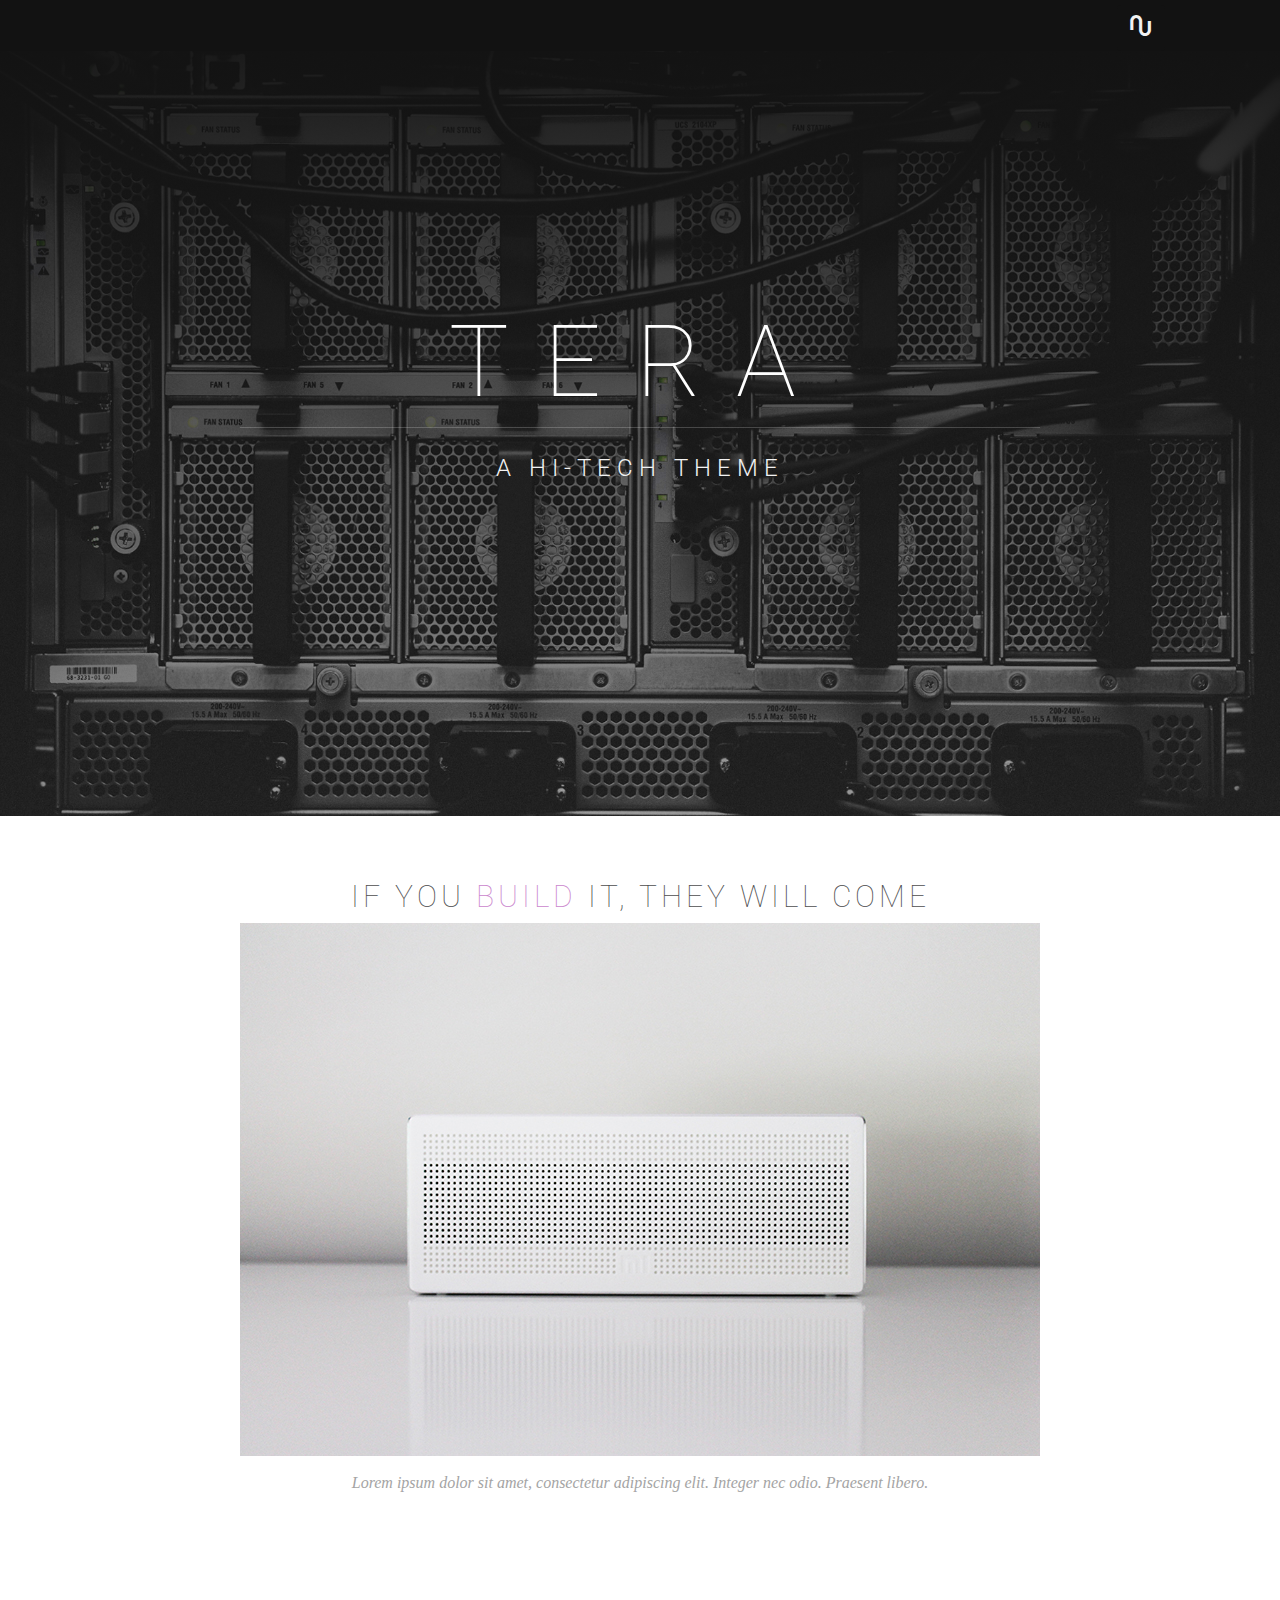
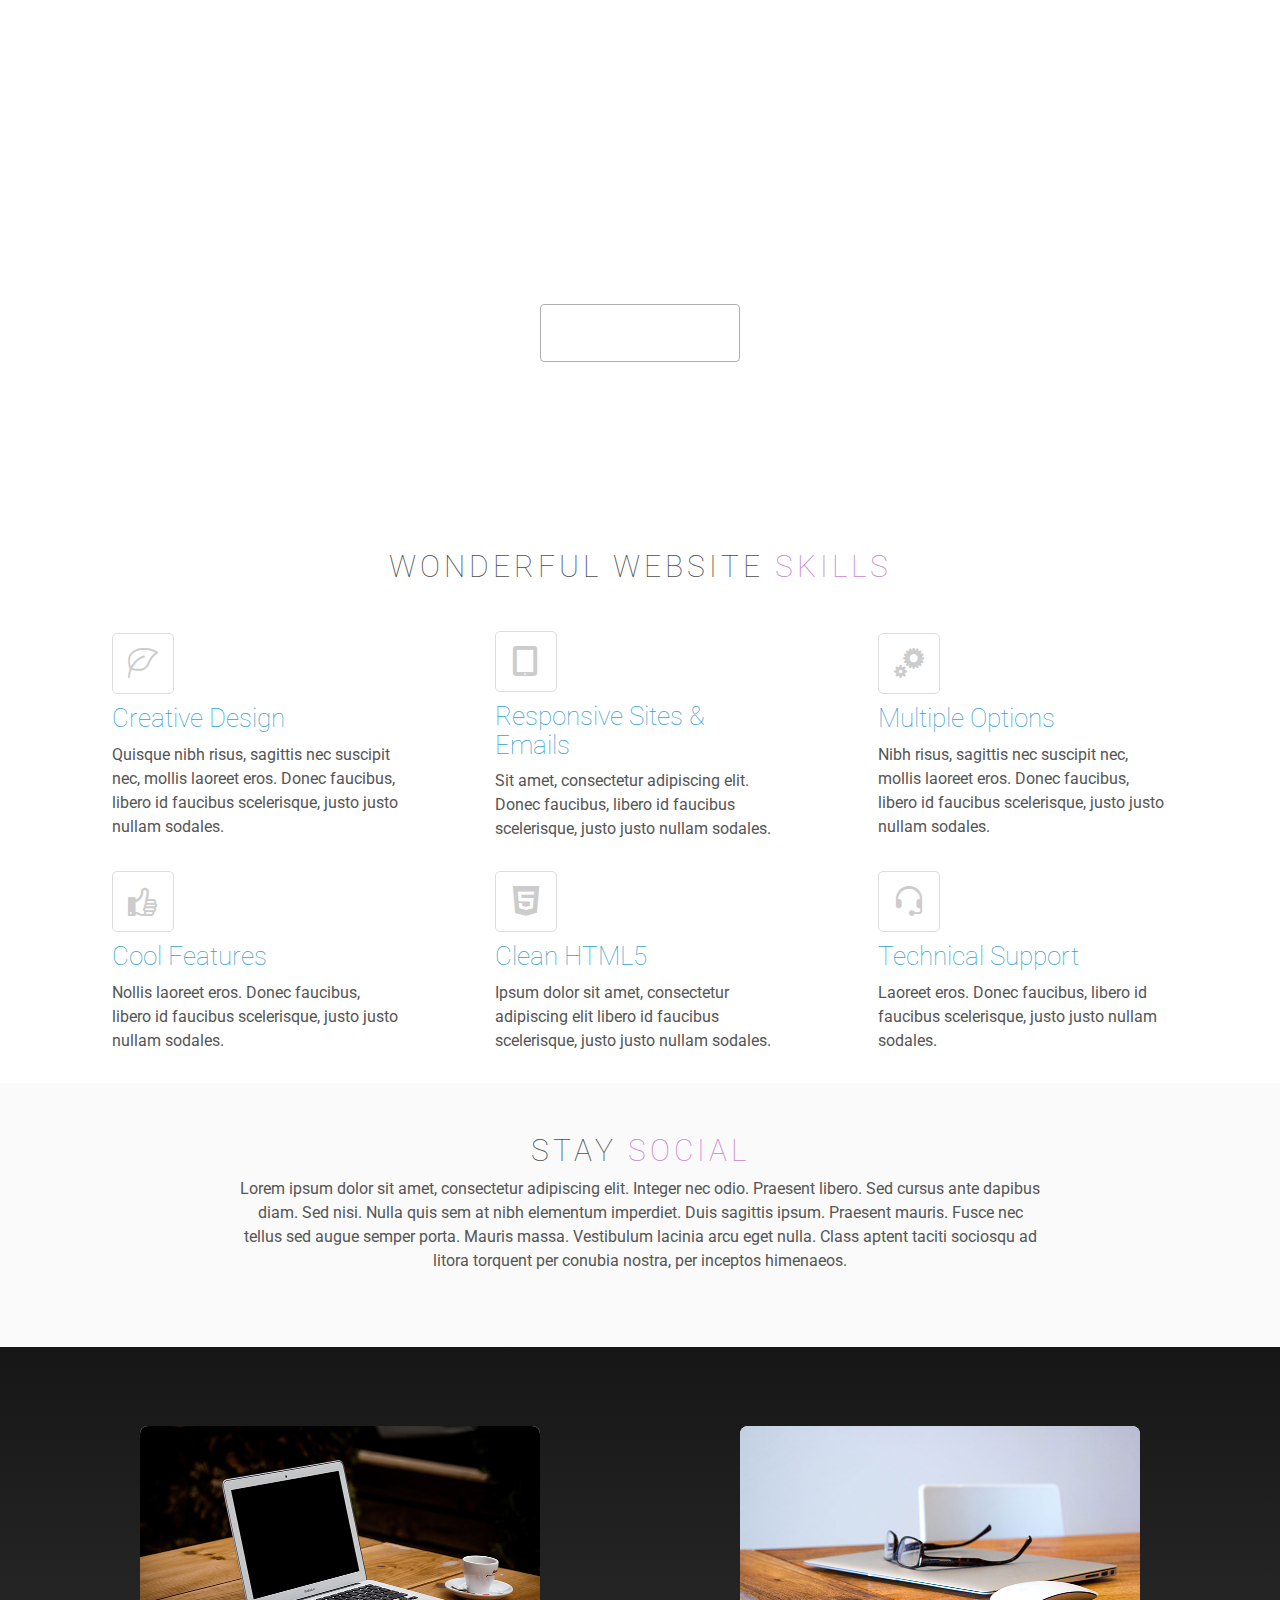
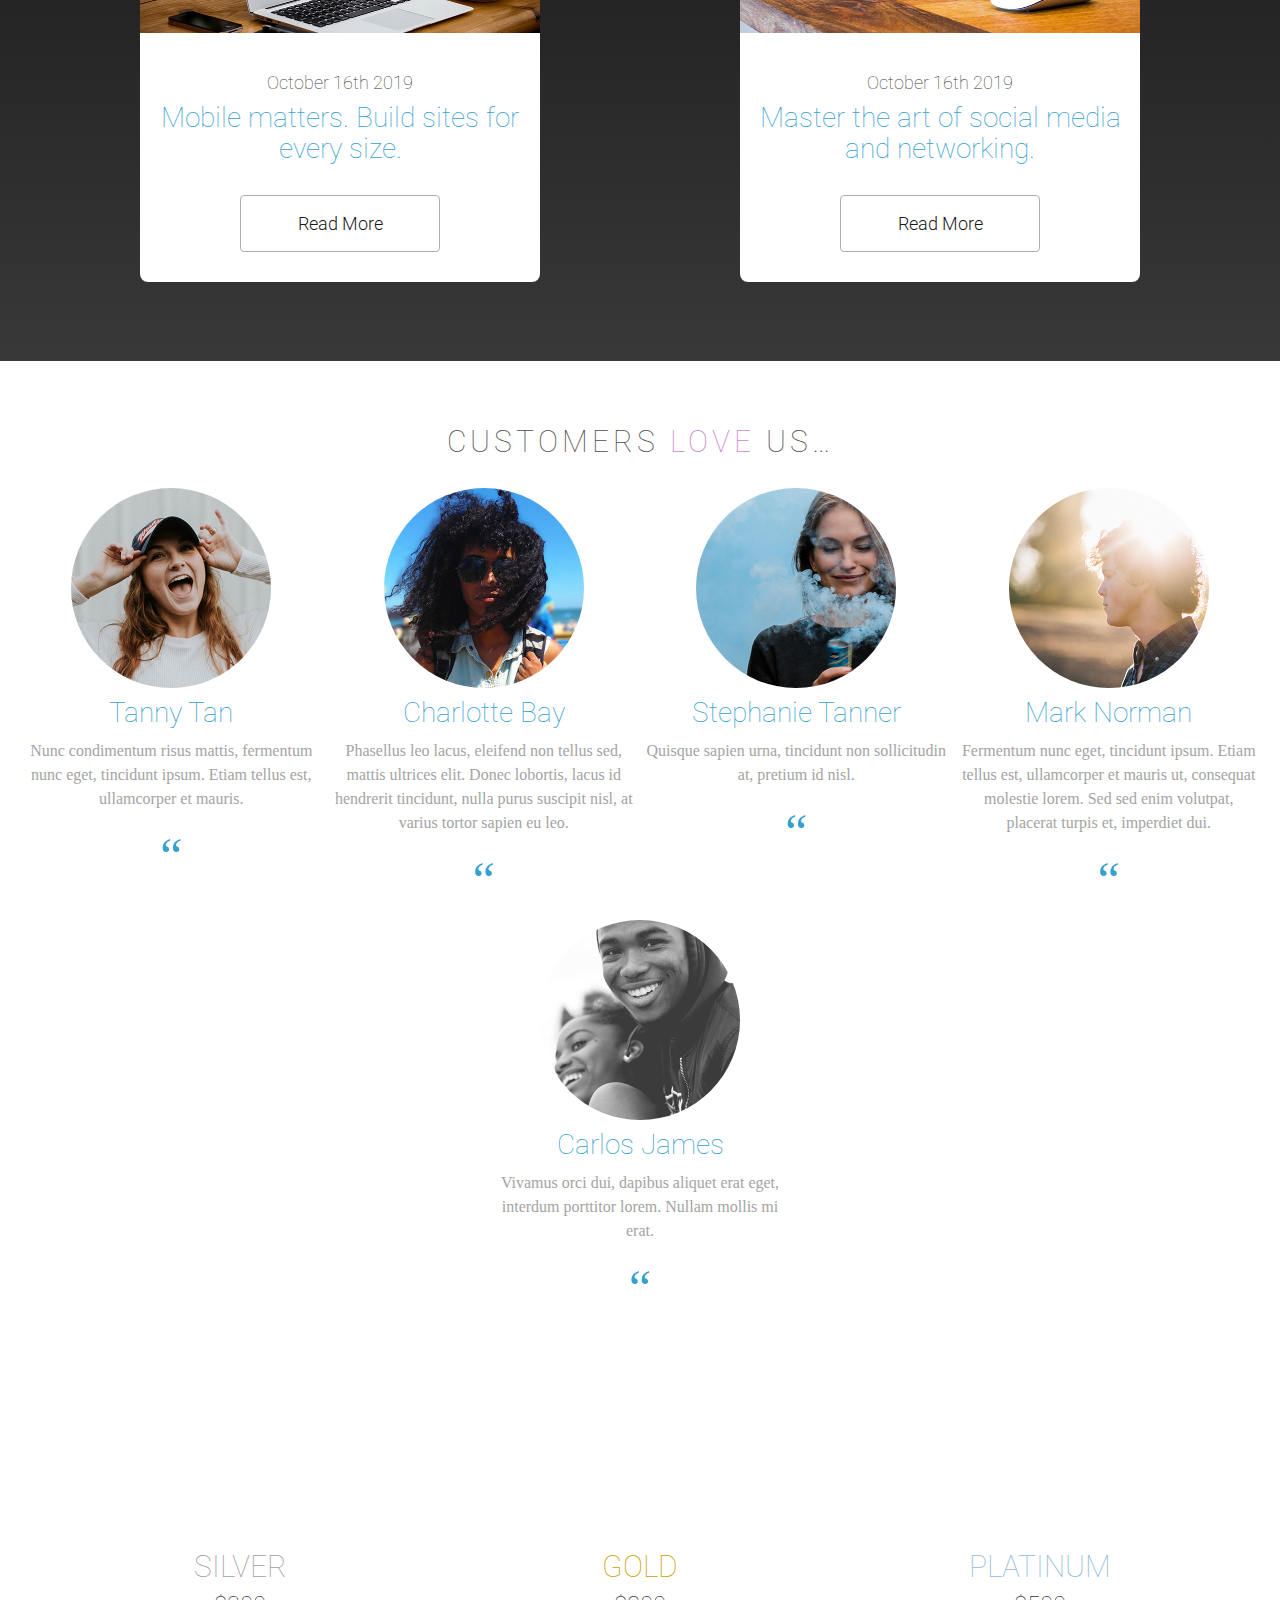
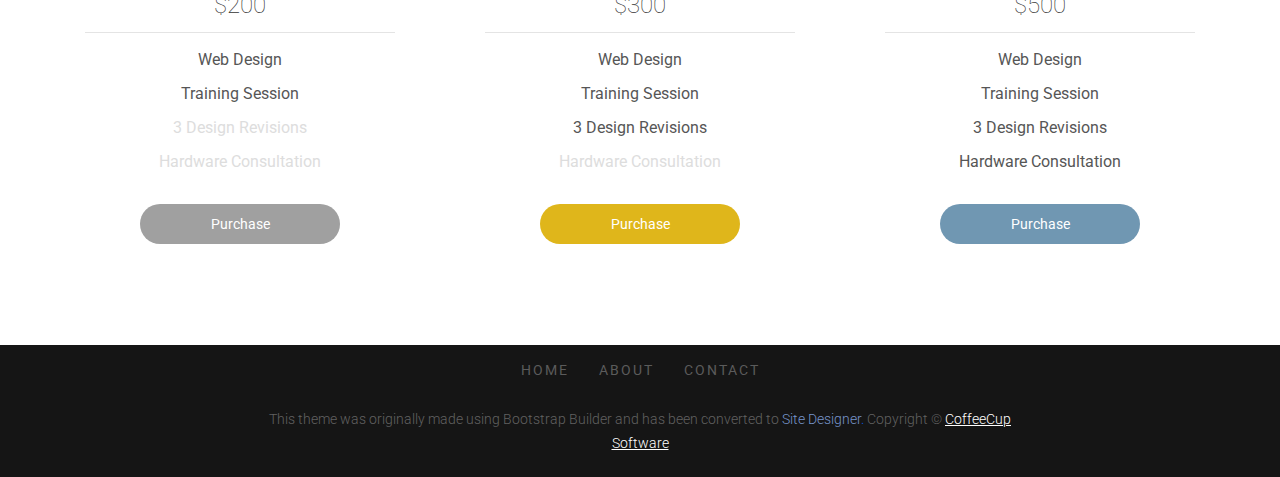
<file: index.html>
<!DOCTYPE html>
<html lang="la">

<head>
  <meta charset="utf-8">
  <meta name="viewport" content="width=device-width,initial-scale=1">
  <meta name="generator" content="RSD 5.0.3490">
  <title>Index</title>
  <link rel="stylesheet" href="css/bootstrap3.min.css">
  <link rel="stylesheet" href="css/wireframe-theme.min.css">
  <script>document.createElement( "picture" );</script>
  <script class="picturefill" async="async" src="js/picturefill.min.js"></script>
  <link rel="stylesheet" href="css/main.css">
  <link rel="stylesheet" href="https://fonts.googleapis.com/css?family=Roboto:100,300,400">
</head>

<body>
  <div class="container-grid nav-container">
    <nav class="container-fluid navmenu container-grid">
      <nav class="container-fluid dropdown container-grid" aria-labelledby="menu">
        <ul class="unorder-list dropdown-menu" aria-labelledby="">
          <li class="list-item nav-item"><a title="" href="index.html" class="nav-link">Home</a></li>
          <li class="list-item nav-item"><a title="" href="about.html" class="nav-link">About</a></li>
          <li class="list-item nav-item"><a title="" href="contact.html" class="nav-link">Contact</a></li>
        </ul><a class="glyph btn btn-default dropdown-toggle" href="#" id="menu" data-toggle="dropdown" aria-haspopup="true" aria-expanded="true"><i class="coffeecup-icons-wave"></i></a>
      </nav>
    </nav>
  </div>
  <div class="container-grid head-container">
    <header class="container-fluid heading-highlight container-grid">
      <h1 class="main-heading">TERa<br></h1>
      <p class="paragraph header-paragraph">A hi-tech theme</p>
    </header>
  </div>
  <div class="container-grid information-section">
    <h1 class="hero-heading">IF YOU <span class="pink-h">build</span>&nbsp;IT, THEY WILL COME</h1>
    <div class="responsive-picture highlighted-img">
      <picture><!--[if IE 9]><video style="display: none;"><![endif]-->
        <source srcset="./images/speaker.jpg" media="(min-width: 1200px)"><!--[if IE 9]></video><![endif]-->
        <img alt="Placeholder Picture" width="800" height="533" src="./images/speaker.jpg">
      </picture>
    </div>
    <p class="paragraph highlighted-img-p">Lorem ipsum dolor sit amet, consectetur adipiscing elit. Integer nec odio. Praesent libero.</p>
  </div>
  <div class="container-grid offer-section" id="book">
    <div class="container-grid offer-text">
      <h5 class="h5">Sign up Today</h5>
      <h1 class="h1">Custom Web Design &amp; Classes</h1>
      <p class="paragraph lighter-p">In the <a title="" href="https://bootstrap.coffeecup.com/guides/#nr-075" class="link">background section</a> within the Design pane, you can work with multiple backgrounds like you see in this example. A background image was applied to this row along with a gradient to make it easier to read the text.</p><a class="link-button btn btn-outline-primary" href="about.html">Let's Build Together</a>
    </div>
  </div>
  <div class="container-grid feature-section">
    <h1 class="hero-heading">Wonderful Website <span class="pink-h">Skills</span></h1>
    <div class="container-fluid skills-container container-grid">
      <div class="container-fluid feature-container container-grid"><span class="glyph feature-icon"><i class="coffeecup-icons-leaf2"></i></span>
        <h4 class="skills-heading">Creative Design</h4>
        <p class="paragraph block-paragraph">Quisque nibh risus, sagittis nec suscipit nec, mollis laoreet eros. Donec faucibus, libero id faucibus scelerisque, justo justo nullam sodales.</p>
      </div>
      <div class="container-fluid feature-container container-grid"><span class="glyph feature-icon"><i class="coffeecup-icons-tablet"></i></span>
        <h4 class="skills-heading">Responsive Sites &amp; Emails</h4>
        <p class="paragraph block-paragraph">Sit amet, consectetur adipiscing elit. Donec faucibus, libero id faucibus scelerisque, justo justo nullam sodales.</p>
      </div>
      <div class="container-fluid feature-container container-grid"><span class="glyph feature-icon"><i class="coffeecup-icons-cogs"></i></span>
        <h4 class="skills-heading">Multiple Options</h4>
        <p class="paragraph block-paragraph">Nibh risus, sagittis nec suscipit nec, mollis laoreet eros. Donec faucibus, libero id faucibus scelerisque, justo justo nullam sodales.</p>
      </div>
      <div class="container-fluid feature-container container-grid"><span class="glyph feature-icon"><i class="coffeecup-icons-thumbs-up"></i></span>
        <h4 class="skills-heading">Cool Features</h4>
        <p class="paragraph block-paragraph">Nollis laoreet eros. Donec faucibus, libero id faucibus scelerisque, justo justo nullam sodales.</p>
      </div>
      <div class="container-fluid feature-container container-grid"><span class="glyph feature-icon"><i class="coffeecup-icons-html-five"></i></span>
        <h4 class="skills-heading">Clean HTML5</h4>
        <p class="paragraph block-paragraph">Ipsum dolor sit amet, consectetur adipiscing elit libero id faucibus scelerisque, justo justo nullam sodales.</p>
      </div>
      <div class="container-fluid feature-container container-grid"><span class="glyph feature-icon"><i class="coffeecup-icons-headset"></i></span>
        <h4 class="skills-heading">Technical Support</h4>
        <p class="paragraph block-paragraph">Laoreet eros. Donec faucibus, libero id faucibus scelerisque, justo justo nullam sodales.</p>
      </div>
    </div>
  </div>
  <div class="container-grid social-section">
    <h1 class="hero-heading">Stay <span class="pink-h">Social</span></h1>
    <p class="paragraph section-paragraph">Lorem ipsum dolor sit amet, consectetur adipiscing elit. Integer nec odio. Praesent libero. Sed cursus ante dapibus diam. Sed nisi. Nulla quis sem at nibh elementum imperdiet. Duis sagittis ipsum. Praesent mauris. Fusce nec tellus sed augue semper porta. Mauris massa. Vestibulum lacinia arcu eget nulla. Class aptent taciti sociosqu ad litora torquent per conubia nostra, per inceptos himenaeos.</p>
  </div>
  <div class="container-grid blog-section">
    <div class="container-grid blog-inner">
      <div class="container-fluid blog-container container-grid">
        <div class="responsive-picture blog-image">
          <picture>
            <img alt="Go Mobile" width="800" height="533" src="./images/desk-2.jpg">
          </picture>
        </div>
        <h4 class="blog-date">October 16th 2019</h4>
        <h1 class="blog-heading">Mobile matters. Build sites for every size.</h1><a class="link-button btn btn-outline-primary read-more" href="about.html">Read More</a>
      </div>
      <div class="container-fluid blog-container container-grid">
        <div class="responsive-picture blog-image">
          <picture>
            <img alt="Social Media Pic" width="800" height="533" src="./images/desk-1.jpg">
          </picture>
        </div>
        <h4 class="blog-date">October 16th 2019</h4>
        <h1 class="blog-heading">Master the art of social media and networking.</h1><a class="link-button btn btn-outline-primary read-more" href="about.html">Read More</a>
      </div>
    </div>
  </div>
  <div class="customer-reviews-section container-grid">
    <h1 class="hero-heading">Customers <span class="pink-h">Love</span> Us…</h1>
    <div class="container-fluid customers-container container-grid">
      <div class="container-fluid review-container container-grid">
        <div class="responsive-picture review-image">
          <picture>
            <img alt="" width="400" height="400" src="./images/user-1.jpg">
          </picture>
        </div>
        <h1 class="blog-heading">Tanny Tan</h1>
        <p class="paragraph review-paragraph">Nunc condimentum risus mattis, fermentum nunc eget, tincidunt ipsum. Etiam tellus est, ullamcorper et mauris.</p>
        <h3 class="quotation-mark">“</h3>
      </div>
      <div class="container-fluid review-container container-grid">
        <div class="responsive-picture review-image">
          <picture>
            <img alt="" width="400" height="400" src="./images/user-2.jpg">
          </picture>
        </div>
        <h1 class="blog-heading">Charlotte Bay</h1>
        <p class="paragraph review-paragraph">Phasellus leo lacus, eleifend non tellus sed, mattis ultrices elit. Donec lobortis, lacus id hendrerit tincidunt, nulla purus suscipit nisl, at varius tortor sapien eu leo.</p>
        <h3 class="quotation-mark">“</h3>
      </div>
      <div class="container-fluid review-container container-grid">
        <div class="responsive-picture review-image">
          <picture>
            <img alt="" width="400" height="400" src="./images/user-3.jpg">
          </picture>
        </div>
        <h1 class="blog-heading">Stephanie Tanner</h1>
        <p class="paragraph review-paragraph">Quisque sapien urna, tincidunt non sollicitudin at, pretium id nisl.</p>
        <h3 class="quotation-mark">“</h3>
      </div>
      <div class="container-fluid review-container container-grid">
        <div class="responsive-picture review-image">
          <picture>
            <img alt="" width="400" height="400" src="./images/user-4.jpg">
          </picture>
        </div>
        <h1 class="blog-heading">Mark Norman</h1>
        <p class="paragraph review-paragraph">Fermentum nunc eget, tincidunt ipsum. Etiam tellus est, ullamcorper et mauris ut, consequat molestie lorem. Sed sed enim volutpat, placerat turpis et, imperdiet dui.</p>
        <h3 class="quotation-mark">“</h3>
      </div>
      <div class="container-fluid review-container container-grid">
        <div class="responsive-picture review-image">
          <picture>
            <img alt="" width="400" height="400" src="./images/user-5.jpg">
          </picture>
        </div>
        <h1 class="blog-heading">Carlos James</h1>
        <p class="paragraph review-paragraph">Vivamus orci dui, dapibus aliquet erat eget, interdum porttitor lorem. Nullam mollis mi erat.</p>
        <h3 class="quotation-mark">“</h3>
      </div>
    </div>
  </div>
  <div class="container-grid price-section">
    <div class="container-fluid price-wrapper container-grid">
      <div class="container-fluid price-container container-grid">
        <h4 class="price-heading" id="heading-1">Silver</h4>
        <h1 class="plans-price">$200</h1>
        <p class="paragraph pricing-description">Web Design<br></p>
        <p class="paragraph pricing-description">Training Session<br></p>
        <p class="paragraph pricing-description disabled">3 Design Revisions<br></p>
        <p class="paragraph pricing-description disabled">Hardware Consultation</p><a class="link-button btn btn-primary" href="#">Purchase</a>
      </div>
      <div class="container-fluid price-container container-grid">
        <h4 class="price-heading" id="gold">Gold</h4>
        <h1 class="plans-price">$300</h1>
        <p class="paragraph pricing-description">Web Design<br></p>
        <p class="paragraph pricing-description">Training Session<br></p>
        <p class="paragraph pricing-description">3 Design Revisions<br></p>
        <p class="paragraph pricing-description disabled">Hardware Consultation</p><a class="link-button btn btn-primary" href="contact.html" id="gold-price">Purchase</a>
      </div>
      <div class="container-fluid price-container container-grid">
        <h4 class="price-heading" id="platinum">Platinum</h4>
        <h1 class="plans-price">$500</h1>
        <p class="paragraph pricing-description">Web Design<br></p>
        <p class="paragraph pricing-description">Training Session<br></p>
        <p class="paragraph pricing-description">3 Design Revisions<br></p>
        <p class="paragraph pricing-description">Hardware Consultation</p><a class="link-button btn btn-primary" href="contact.html" id="platinum-price">Purchase<br></a>
      </div>
    </div>
  </div>
  <footer class="container-grid footer-section">
    <div class="container-fluid nav-container-footer container-grid">
      <a class="link-text footer-nav-link" href="index.html">Home</a>
      <a class="link-text footer-nav-link" href="about.html">About</a>
      <a class="link-text footer-nav-link" href="contact.html">Contact</a>
    </div>
  </footer>
  <div class="container-grid copyright-section">
    <p class="paragraph footer-paragraph">This theme was originally made using <a title="" href="http://www.coffeecup.com/bootstrap-builder"><span class="link"><span class="paragraph-text-1"><span class="paragraph-text-3"><span class="paragraph-text-3" id="paragraph-text-1"><span class="paragraph-text-2">Bootstrap Builder and has been converted</span> to</span></span> Site Designer</span>.</span> </a>Copyright © <a title="" href="https://www.coffeecup.com" class="link">CoffeeCup Software</a></p>
  </div>
  <script src="js/jquery.min.js"></script>
  <script src="js/outofview.js"></script>
  <script src="js/bootstrap.min.js"></script>
</body>

</html>
</file>
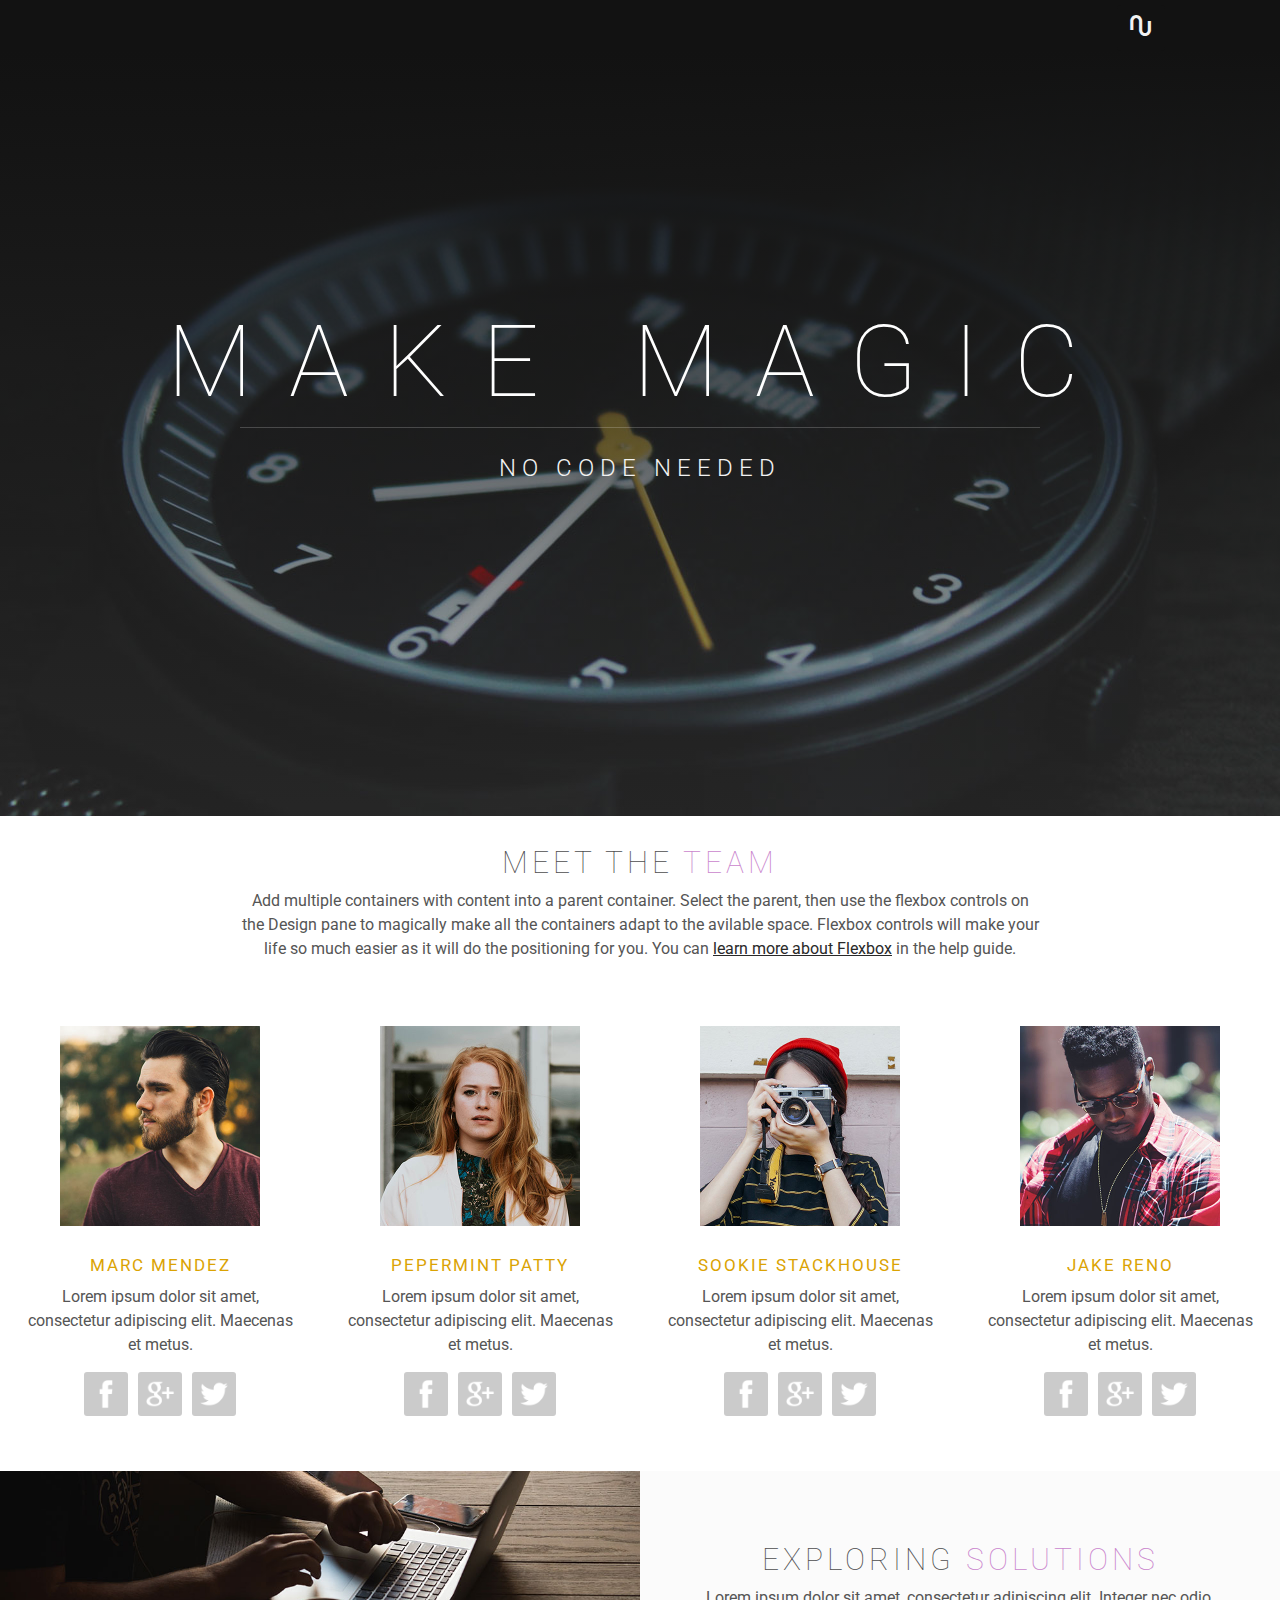
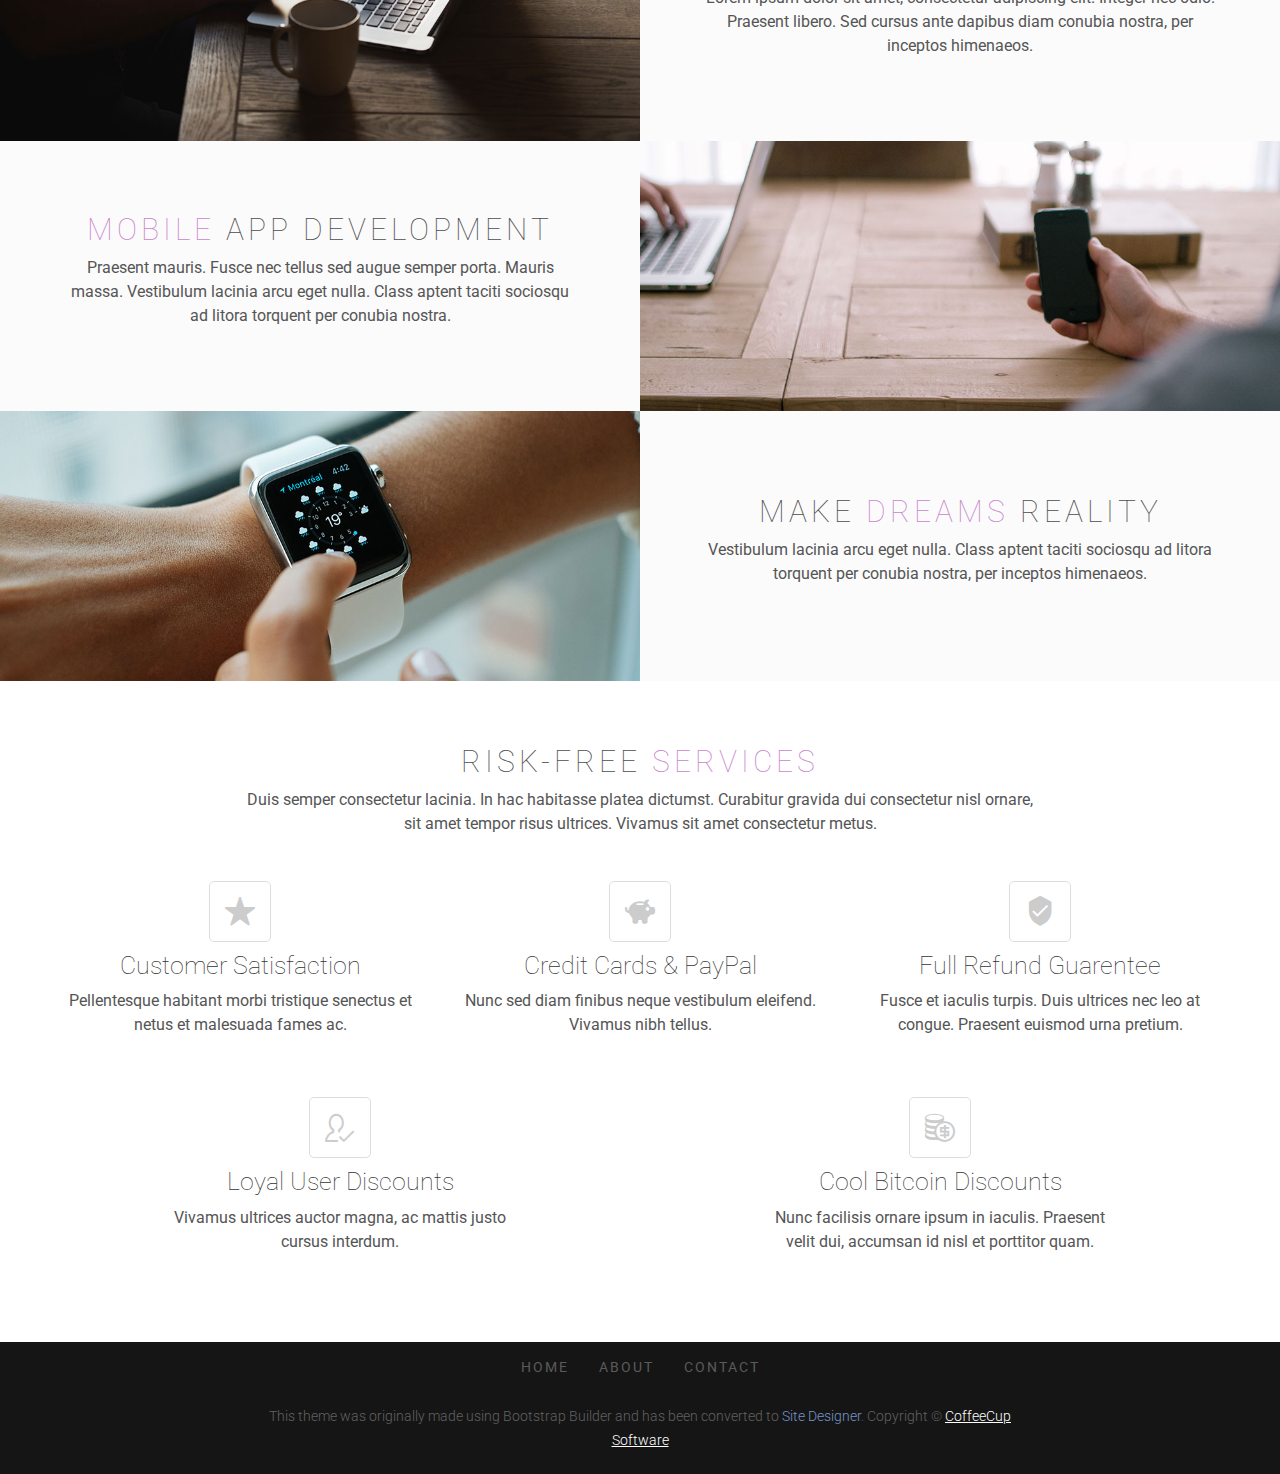
<file: about.html>
<!DOCTYPE html>
<html lang="la">

<head>
  <meta charset="utf-8">
  <meta name="viewport" content="width=device-width, initial-scale=1.0">
  <meta name="generator" content="RSD 5.0.3490">
  <title>About</title>
  <link rel="stylesheet" href="css/bootstrap3.min.css">
  <link rel="stylesheet" href="css/wireframe-theme.min.css">
  <script>document.createElement( "picture" );</script>
  <script class="picturefill" async="async" src="js/picturefill.min.js"></script>
  <link rel="stylesheet" href="css/main.css">
  <link rel="stylesheet" href="https://fonts.googleapis.com/css?family=Roboto:100,300,400">
</head>

<body>
  <div class="container-grid nav-container">
    <nav class="container-fluid navmenu container-grid">
      <nav class="container-fluid dropdown container-grid" aria-labelledby="menu">
        <ul class="unorder-list dropdown-menu" aria-labelledby="">
          <li class="list-item nav-item"><a title="" href="index.html" class="nav-link">Home</a></li>
          <li class="list-item nav-item"><a title="" href="about.html" class="nav-link">About</a></li>
          <li class="list-item nav-item"><a title="" href="contact.html" class="nav-link">Contact</a></li>
        </ul><a class="glyph btn btn-default dropdown-toggle" href="#" id="menu" data-toggle="dropdown" aria-haspopup="true" aria-expanded="true"><i class="coffeecup-icons-wave"></i></a>
      </nav>
    </nav>
  </div>
  <div class="container-grid head-container about">
    <header class="container-fluid heading-highlight container-grid">
      <h1 class="main-heading">make magic<br></h1>
      <p class="paragraph header-paragraph">No code needed</p>
    </header>
  </div>
  <div class="container-grid about-us-section">
    <div class="container-grid team-text">
      <h1 class="hero-heading">Meet the <span class="pink-h">Team</span></h1>
      <p class="paragraph">Add multiple containers with content into a parent container. Select the parent, then use the flexbox controls on the Design pane to magically make all the containers adapt to the avilable space. Flexbox controls will make your life so much easier as it will do the positioning for you. You can <a title="" href="https://bootstrap.coffeecup.com/guides/#nr-0731" class="link dark">learn more about Flexbox</a> in the help guide.</p>
    </div>
    <div class="container-grid team-members">
      <div class="container-fluid team-member-container container-grid">
        <div class="responsive-picture team-picture">
          <picture>
            <img alt="Team Member" width="400" height="400" src="./images/team-3.jpg">
          </picture>
        </div>
        <h4 class="team-name">Marc Mendez</h4>
        <p class="paragraph">Lorem ipsum dolor sit amet, consectetur adipiscing elit. Maecenas et metus.</p>
        <div class="container-fluid team-social-box container-grid"><a href="#" target="_blank" class="social-image team-social-button">
            <img class="facebook-icon" src="./socialicons/webicon-facebook.png" alt="Social Icon" width="100" height="100"></a><a href="#" target="_blank" class="social-image team-social-button">
            <img class="googleplus-icon" src="./socialicons/webicon-googleplus.png" alt="Social Icon" width="100" height="100"></a><a href="#" target="_blank" class="social-image team-social-button">
            <img class="twitter-icon" src="./socialicons/webicon-twitter.png" alt="Social Icon" width="100" height="100"></a></div>
      </div>
      <div class="container-fluid team-member-container container-grid">
        <div class="responsive-picture team-picture" id="team-member-2">
          <picture>
            <img alt="Team Member" width="400" height="400" src="./images/team-1.jpg">
          </picture>
        </div>
        <h4 class="team-name">Pepermint Patty</h4>
        <p class="paragraph">Lorem ipsum dolor sit amet, consectetur adipiscing elit. Maecenas et metus.</p>
        <div class="container-fluid team-social-box container-grid"><a href="#" target="_blank" class="social-image team-social-button">
            <img class="facebook-icon" src="./socialicons/webicon-facebook.png" alt="Social Icon" width="100" height="100"></a><a href="#" target="_blank" class="social-image team-social-button">
            <img class="googleplus-icon" src="./socialicons/webicon-googleplus.png" alt="Social Icon" width="100" height="100"></a><a href="#" target="_blank" class="social-image team-social-button">
            <img class="twitter-icon" src="./socialicons/webicon-twitter.png" alt="Social Icon" width="100" height="100"></a></div>
      </div>
      <div class="container-fluid team-member-container container-grid">
        <div class="responsive-picture team-picture" id="team-member-3">
          <picture>
            <img alt="Team Member" width="400" height="400" src="./images/team-2.jpg">
          </picture>
        </div>
        <h4 class="team-name">Sookie Stackhouse</h4>
        <p class="paragraph">Lorem ipsum dolor sit amet, consectetur adipiscing elit. Maecenas et metus.</p>
        <div class="container-fluid team-social-box container-grid"><a href="#" target="_blank" class="social-image team-social-button">
            <img class="facebook-icon" src="./socialicons/webicon-facebook.png" alt="Social Icon" width="100" height="100"></a><a href="#" target="_blank" class="social-image team-social-button">
            <img class="googleplus-icon" src="./socialicons/webicon-googleplus.png" alt="Social Icon" width="100" height="100"></a><a href="#" target="_blank" class="social-image team-social-button">
            <img class="twitter-icon" src="./socialicons/webicon-twitter.png" alt="Social Icon" width="100" height="100"></a></div>
      </div>
      <div class="container-fluid team-member-container container-grid">
        <div class="responsive-picture team-picture" id="team-member-4">
          <picture>
            <img alt="Team Member" width="400" height="400" src="./images/team-4.jpg">
          </picture>
        </div>
        <h4 class="team-name">Jake Reno</h4>
        <p class="paragraph">Lorem ipsum dolor sit amet, consectetur adipiscing elit. Maecenas et metus.</p>
        <div class="container-fluid team-social-box container-grid"><a href="#" target="_blank" class="social-image team-social-button">
            <img class="facebook-icon" src="./socialicons/webicon-facebook.png" alt="Social Icon" width="100" height="100"></a><a href="#" target="_blank" class="social-image team-social-button">
            <img class="googleplus-icon" src="./socialicons/webicon-googleplus.png" alt="Social Icon" width="100" height="100"></a><a href="#" target="_blank" class="social-image team-social-button">
            <img class="twitter-icon" src="./socialicons/webicon-twitter.png" alt="Social Icon" width="100" height="100"></a></div>
      </div>
    </div>
  </div>
  <div class="container-grid strategy-holder">
    <div class="container-fluid strategy-container container-grid" id="flex-item-1">
      <h1 class="hero-heading">Exploring <span class="pink-h">Solutions</span></h1>
      <p class="paragraph">Lorem ipsum dolor sit amet, consectetur adipiscing elit. Integer nec odio. Praesent libero. Sed cursus ante dapibus diam conubia nostra, per inceptos himenaeos.</p>
    </div>
    <div class="container-fluid strategy-image-container container-grid" id="flex-container-1"></div>
  </div>
  <div class="container-grid strategy-holder">
    <div class="container-fluid strategy-container container-grid" id="flex-item-2">
      <h1 class="hero-heading"><span class="pink-h">Mobile</span> App Development</h1>
      <p class="paragraph">Praesent mauris. Fusce nec tellus sed augue semper porta. Mauris massa. Vestibulum lacinia arcu eget nulla. Class aptent taciti sociosqu ad litora torquent per conubia nostra.</p>
    </div>
    <div class="container-fluid strategy-image-container container-grid" id="flex-container-2"></div>
  </div>
  <div class="container-grid strategy-holder">
    <div class="container-fluid strategy-container container-grid" id="flex-item-3">
      <h1 class="hero-heading">Make <span class="pink-h">Dreams</span> Reality</h1>
      <p class="paragraph">Vestibulum lacinia arcu eget nulla. Class aptent taciti sociosqu ad litora torquent per conubia nostra, per inceptos himenaeos.</p>
    </div>
    <div class="container-fluid strategy-image-container container-grid" id="flex-container-3"></div>
  </div>
  <div class="container-grid info-section">
    <h1 class="hero-heading">Risk-Free <span class="pink-h">Services</span></h1>
    <p class="paragraph">Duis semper consectetur lacinia. In hac habitasse platea dictumst. Curabitur gravida dui consectetur nisl ornare, sit amet tempor risus ultrices. Vivamus sit amet consectetur metus.</p>
    <div class="container-grid spotlight-section">
      <div class="container-fluid spotlight-container container-grid"><span class="glyph feature-icon centered"><i class="coffeecup-icons-star-full"></i></span>
        <h4 class="spotlight-heading">Customer Satisfaction</h4>
        <p class="paragraph">Pellentesque habitant morbi tristique senectus et netus et malesuada fames ac.</p>
      </div>
      <div class="container-fluid spotlight-container container-grid"><span class="glyph feature-icon centered"><i class="coffeecup-icons-piggy-bank"></i></span>
        <h4 class="spotlight-heading">Credit Cards &amp; PayPal</h4>
        <p class="paragraph">Nunc sed diam finibus neque vestibulum eleifend. Vivamus nibh tellus.</p>
      </div>
      <div class="container-fluid spotlight-container container-grid"><span class="glyph feature-icon centered"><i class="coffeecup-icons-shield-check"></i></span>
        <h4 class="spotlight-heading">Full Refund Guarentee</h4>
        <p class="paragraph">Fusce et iaculis turpis. Duis ultrices nec leo at congue. Praesent euismod urna pretium.</p>
      </div>
      <div class="container-fluid spotlight-container container-grid"><span class="glyph feature-icon centered"><i class="coffeecup-icons-user-check2"></i></span>
        <h4 class="spotlight-heading">Loyal User Discounts</h4>
        <p class="paragraph">Vivamus ultrices auctor magna, ac mattis justo cursus interdum.</p>
      </div>
      <div class="container-fluid spotlight-container container-grid"><span class="glyph feature-icon centered"><i class="coffeecup-icons-coins"></i></span>
        <h4 class="spotlight-heading">Cool Bitcoin Discounts</h4>
        <p class="paragraph">Nunc facilisis ornare ipsum in iaculis. Praesent velit dui, accumsan id nisl et porttitor quam. </p>
      </div>
    </div>
  </div>
  <footer class="container-grid footer-section">
    <div class="container-fluid nav-container-footer container-grid">
      <a class="link-text footer-nav-link" href="index.html">Home</a>
      <a class="link-text footer-nav-link" href="about.html">About</a>
      <a class="link-text footer-nav-link" href="contact.html">Contact</a>
    </div>
  </footer>
  <div class="container-grid copyright-section">
    <p class="paragraph footer-paragraph">This theme was originally made using <a title="" href="http://www.coffeecup.com/bootstrap-builder"><span class="link"><span class="paragraph-text-1"><span class="paragraph-text-3"><span class="paragraph-text-3" id="paragraph-text-1"><span class="paragraph-text-2">Bootstrap Builder and has been converted</span> to</span></span> Site Designer</span>.</span> </a>Copyright © <a title="" href="https://www.coffeecup.com" class="link">CoffeeCup Software</a></p>
  </div>
  <script src="js/jquery.min.js"></script>
  <script src="js/outofview.js"></script>
  <script src="js/bootstrap.min.js"></script>
</body>

</html>
</file>
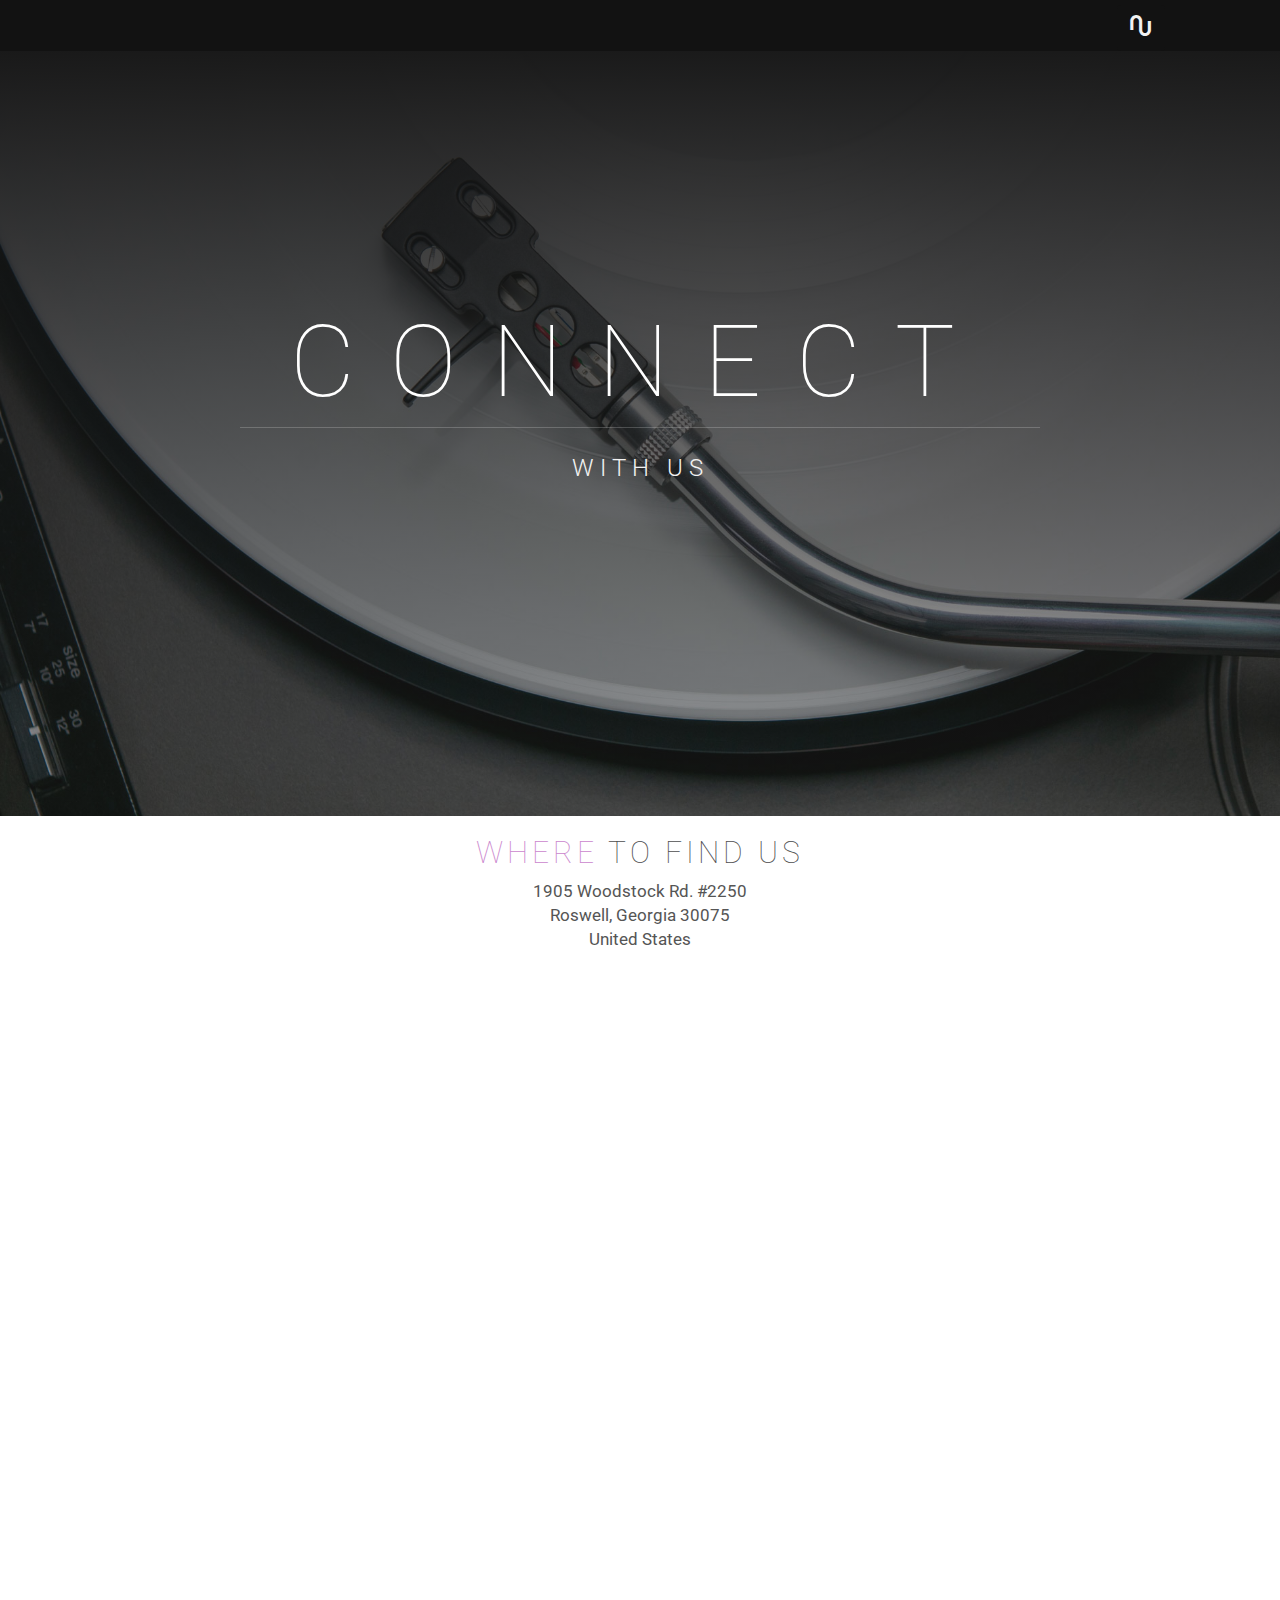
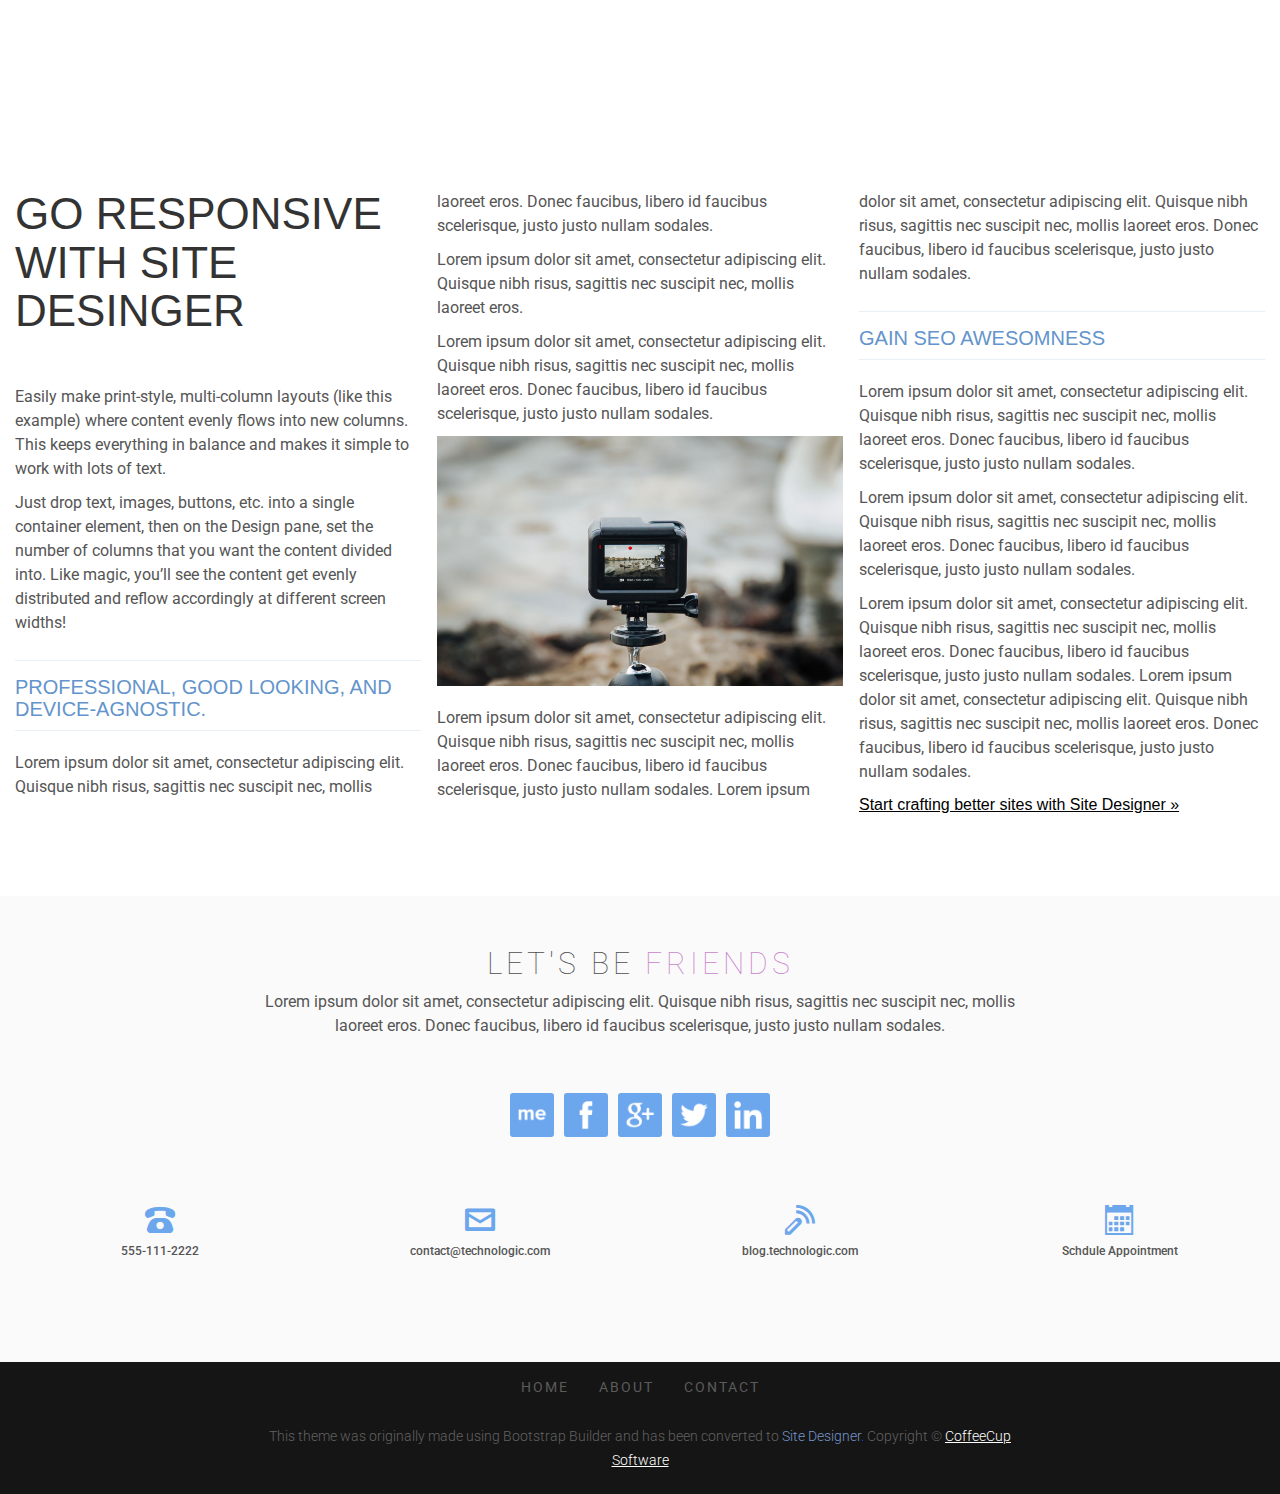
<file: contact.html>
<!DOCTYPE html>
<html lang="la">

<head>
  <meta charset="utf-8">
  <meta name="viewport" content="width=device-width,initial-scale=1">
  <meta name="generator" content="RSD 5.0.3490">
  <title>Contact</title>
  <link rel="stylesheet" href="css/bootstrap3.min.css">
  <link rel="stylesheet" href="css/wireframe-theme.min.css">
  <script>document.createElement( "picture" );</script>
  <script class="picturefill" async="async" src="js/picturefill.min.js"></script>
  <link rel="stylesheet" href="css/main.css">
  <link rel="stylesheet" href="https://fonts.googleapis.com/css?family=Roboto:100,300,400">
</head>

<body>
  <div class="container-grid nav-container">
    <nav class="container-fluid navmenu container-grid">
      <nav class="container-fluid dropdown container-grid" aria-labelledby="menu">
        <ul class="unorder-list dropdown-menu" aria-labelledby="">
          <li class="list-item nav-item"><a title="" href="index.html" class="nav-link">Home</a></li>
          <li class="list-item nav-item"><a title="" href="about.html" class="nav-link">About</a></li>
          <li class="list-item nav-item"><a title="" href="contact.html" class="nav-link">Contact</a></li>
        </ul><a class="glyph btn btn-default dropdown-toggle" href="#" id="menu" data-toggle="dropdown" aria-haspopup="true" aria-expanded="true"><i class="coffeecup-icons-wave"></i></a>
      </nav>
    </nav>
  </div>
  <div class="container-grid head-container contact">
    <header class="container-fluid heading-highlight container-grid">
      <h1 class="main-heading">connect<br></h1>
      <p class="paragraph header-paragraph">with us</p>
    </header>
  </div>
  <div class="container-grid map-region">
    <div class="container-grid address-container">
      <h1 class="hero-heading"><span class="pink-h">Where</span> to Find Us</h1>
      <p class="paragraph address-paragraph">1905 Woodstock Rd. #2250<br>Roswell, Georgia 30075<br>United States</p>
    </div>
    <div class="html-element map"><style>.embed-container { position: relative; padding-bottom: 56.25%; height: 0; overflow: hidden; max-width: 100%; } .embed-container iframe, .embed-container object, .embed-container embed { position: absolute; top: 0; left: 0; width: 100%; height: 100%; }</style><div class='embed-container'><iframe src='https://www.google.com/maps/embed?pb=!1m18!1m12!1m3!1d3305.305884167524!2d-84.42048708467637!3d34.061672224680315!2m3!1f0!2f0!3f0!3m2!1i1024!2i768!4f13.1!3m3!1m2!1s0x88f5728d3eb882b9%3A0xf4e67ab4e0b66794!2s1905+Woodstock+Rd%2C+Roswell%2C+GA+30075!5e0!3m2!1sen!2sus!4v1477511232211' width='600' height='450' frameborder='0' style='border:0' allowfullscreen></iframe></div></div>
  </div>
  <div class="container-grid news-section">
    <article class="container-fluid news-container container-grid">
      <h3 class="news-header">Go Responsive with site desinger</h3>
      <p class="paragraph news-p">Easily make print-style, multi-column layouts (like this example) where content evenly flows into new columns. This keeps everything in balance and makes it simple to work with lots of text.</p>
      <p class="paragraph news-p">Just drop text, images, buttons, etc. into a single container element, then on the Design pane, set the number of columns that you want the content divided into. Like magic, you’ll see the content get evenly distributed and reflow accordingly at different screen widths!</p>
      <h3 class="news-header sub-heading">Professional, good looking, and device-agnostic.</h3>
      <p class="paragraph news-p">Lorem ipsum dolor sit amet, consectetur adipiscing elit. Quisque nibh risus, sagittis nec suscipit nec, mollis laoreet eros. Donec faucibus, libero id faucibus scelerisque, justo justo nullam sodales.</p>
      <p class="paragraph news-p">Lorem ipsum dolor sit amet, consectetur adipiscing elit. Quisque nibh risus, sagittis nec suscipit nec, mollis laoreet eros.</p>
      <p class="paragraph news-p">Lorem ipsum dolor sit amet, consectetur adipiscing elit. Quisque nibh risus, sagittis nec suscipit nec, mollis laoreet eros. Donec faucibus, libero id faucibus scelerisque, justo justo nullam sodales.</p>
      <div class="responsive-picture news-img">
        <picture>
          <img alt="KitKat" width="800" height="532" src="./images/gopro.jpg">
        </picture>
      </div>
      <p class="paragraph news-p">Lorem ipsum dolor sit amet, consectetur adipiscing elit. Quisque nibh risus, sagittis nec suscipit nec, mollis laoreet eros. Donec faucibus, libero id faucibus scelerisque, justo justo nullam sodales.&nbsp;Lorem ipsum dolor sit amet, consectetur adipiscing elit. Quisque nibh risus, sagittis nec suscipit nec, mollis laoreet eros. Donec faucibus, libero id faucibus scelerisque, justo justo nullam sodales.</p>
      <h3 class="news-header sub-heading">Gain SEO awesomness</h3>
      <p class="paragraph news-p">Lorem ipsum dolor sit amet, consectetur adipiscing elit. Quisque nibh risus, sagittis nec suscipit nec, mollis laoreet eros. Donec faucibus, libero id faucibus scelerisque, justo justo nullam sodales.</p>
      <p class="paragraph news-p">Lorem ipsum dolor sit amet, consectetur adipiscing elit. Quisque nibh risus, sagittis nec suscipit nec, mollis laoreet eros. Donec faucibus, libero id faucibus scelerisque, justo justo nullam sodales.</p>
      <p class="paragraph news-p">Lorem ipsum dolor sit amet, consectetur adipiscing elit. Quisque nibh risus, sagittis nec suscipit nec, mollis laoreet eros. Donec faucibus, libero id faucibus scelerisque, justo justo nullam sodales.&nbsp;Lorem ipsum dolor sit amet, consectetur adipiscing elit. Quisque nibh risus, sagittis nec suscipit nec, mollis laoreet eros. Donec faucibus, libero id faucibus scelerisque, justo justo nullam sodales.</p>
      <a class="link-text text-link-1" href="https://www.coffeecup.com/designer/" title="">Start crafting better sites with Site Designer »</a>
    </article>
  </div>
  <div class="container-grid stay-social-section">
    <div class="column-4 container-grid">
      <h1 class="hero-heading">Let's Be <span class="pink-h">Friends</span></h1>
      <p class="paragraph">Lorem ipsum dolor sit amet, consectetur adipiscing elit. Quisque nibh risus, sagittis nec suscipit nec, mollis laoreet eros. Donec faucibus, libero id faucibus scelerisque, justo justo nullam sodales.</p>
      <div class="container-fluid company-social-container container-grid"><a href="#" target="_blank" class="social-image">
          <img class="about_me-icon" src="./socialicons/webicon-aboutme.png" alt="Social Icon" width="100" height="100"></a><a href="#" target="_blank" class="social-image">
          <img class="facebook-icon" src="./socialicons/webicon-facebook.png" alt="Social Icon" width="100" height="100"></a><a href="#" target="_blank" class="social-image">
          <img class="googleplus-icon" src="./socialicons/webicon-googleplus.png" alt="Social Icon" width="100" height="100"></a><a href="#" target="_blank" class="social-image">
          <img class="twitter-icon" src="./socialicons/webicon-twitter.png" alt="Social Icon" width="100" height="100"></a><a href="#" target="_blank" class="social-image">
          <img class="linkedin-icon" src="./socialicons/webicon-linkedin.png" alt="Social Icon" width="100" height="100"></a></div>
    </div>
    <div class="column-2 container-grid">
      <div class="container-fluid contact-container container-grid"><span class="glyph contact-icon"><i class="coffeecup-icons-phone"></i></span>
        <h6 class="contact-heading">555-111-2222</h6>
      </div>
      <div class="container-fluid contact-container container-grid"><span class="glyph contact-icon"><i class="coffeecup-icons-envelop3"></i></span>
        <h6 class="contact-heading">contact@technologic.com</h6>
      </div>
      <div class="container-fluid contact-container container-grid"><span class="glyph contact-icon"><i class="coffeecup-icons-blog2"></i></span>
        <h6 class="contact-heading">blog.technologic.com</h6>
      </div>
      <div class="container-fluid contact-container container-grid"><span class="glyph contact-icon"><i class="coffeecup-icons-calendar2"></i></span>
        <h6 class="contact-heading">Schdule Appointment</h6>
      </div>
    </div>
  </div>
  <footer class="container-grid footer-section">
    <div class="container-fluid nav-container-footer container-grid">
      <a class="link-text footer-nav-link" href="index.html">Home</a>
      <a class="link-text footer-nav-link" href="about.html">About</a>
      <a class="link-text footer-nav-link" href="contact.html">Contact</a>
    </div>
  </footer>
  <div class="container-grid copyright-section">
    <p class="paragraph footer-paragraph">This theme was originally made using <a title="" href="http://www.coffeecup.com/bootstrap-builder"><span class="link"><span class="paragraph-text-1"><span class="paragraph-text-3"><span class="paragraph-text-3" id="paragraph-text-1"><span class="paragraph-text-2">Bootstrap Builder and has been converted</span> to</span></span> Site Designer</span>.</span> </a>Copyright © <a title="" href="https://www.coffeecup.com" class="link">CoffeeCup Software</a></p>
  </div>
  <script src="js/jquery.min.js"></script>
  <script src="js/outofview.js"></script>
  <script src="js/bootstrap.min.js"></script>
</body>

</html>
</file>
<file: css/main.css>
/* Text Elements */

h1.main-heading {
  color: #fff;
  text-align: center;
  text-transform: uppercase;
  letter-spacing: 10px;
  font-weight: 100;
  font-size: 25px;
  font-family: 'Roboto', sans-serif;
}

h1.h1 {
  margin-top: 10px;
  margin-bottom: 30px;
  color: #fff;
  text-align: center;
  text-transform: uppercase;
  letter-spacing: 1px;
  font-weight: 100;
  font-size: 20px;
  font-family: 'Roboto', sans-serif;
}

h1.blog-heading {
  padding-right: 10px;
  padding-left: 10px;
  color: #35a1cf;
  font-size: 25px;
}

h1.hero-heading {
  color: #4d4d4e;
  text-align: center;
  text-transform: uppercase;
  letter-spacing: 1px;
  font-weight: 100;
  font-size: 20px;
  font-family: 'Roboto', sans-serif;
}

h1 {
  margin-top: 0;
  text-align: center;
  font-weight: 100;
  font-family: 'Roboto', sans-serif;
}

h1.plans-price {
  margin-bottom: 15px;
  padding-bottom: 15px;
  border-bottom: 1px solid #e4e4e4;
  font-size: 24px;
  line-height: 1;
}

h1 span.pink-h {
  color: #ca85cd;
}

h3.quotation-mark {
  margin-top: 20px;
  margin-bottom: 0;
  color: #35a1cf;
  text-align: center;
  font-size: 50px;
  font-family: Georgia, Times, 'Times New Roman', serif;
  line-height: 1;
}

h3 {
  font-size: 26px;
  font-family: 'Roboto', sans-serif;
}

h3.news-header {
  margin-top: 0;
  margin-bottom: 10px;
  padding-top: 0;
  text-transform: uppercase;
  font-weight: 200;
  font-size: 24px;
  font-family: 'Roboto Condensed', sans-serif;
}

h3.news-header.sub-heading {
  margin-top: 25px;
  margin-bottom: 20px;
  padding-top: 15px;
  padding-bottom: 10px;
  border-top: 1px solid rgba(99, 148, 204, .15);
  border-bottom: 1px solid rgba(99, 148, 204, .15);
  color: #6394cc;
  font-size: 20px;
}

h4.spotlight-heading {
  text-align: center;
  font-weight: 100;
  font-variant: normal;
  font-size: 20px;
  font-family: 'Roboto', sans-serif;
}

h4 {
  text-align: center;
  font-weight: 100;
  font-family: 'Roboto', sans-serif;
}

h4.blog-date {
  padding-top: 20px;
}

h4.price-heading {
  margin-top: 5px;
  color: #065bee;
  text-transform: uppercase;
  font-weight: 100;
  font-size: 30px;
}

h4#gold {
  color: #c6a100;
}

h4#platinum {
  color: #92bad7;
}

h4.team-name {
  padding-top: 20px;
  color: #dba303;
  text-transform: uppercase;
  letter-spacing: 2px;
  font-weight: 400;
  font-size: 15px;
}

h4.skills-heading {
  color: #35a1cf;
  text-align: left;
  font-size: 25px;
}

h4#heading-1 {
  color: #9f9f9f;
}

h5.h5 {
  margin-right: auto;
  margin-bottom: 10px;
  margin-left: auto;
  padding-bottom: 10px;
  max-width: 300px;
  border-bottom: 1px solid rgba(255, 255, 255, .35);
  color: rgba(255, 255, 255, .5);
  text-align: center;
  font-style: italic;
  font-family: 'Hoefler Text', 'Baskerville old face', Garamond, 'Times New Roman', serif;
}

h5 {
  color: #fff;
  font-family: 'Roboto', sans-serif;
}

h6.contact-heading {
  margin-top: 0;
  color: #555;
  text-align: center;
  font-family: 'Roboto', sans-serif;
}

p.paragraph.header-paragraph {
  padding-top: 11px;
  border-top: 1px solid rgba(255, 255, 255, .2);
  color: #f2f2f2;
  text-align: center;
  text-transform: uppercase;
  letter-spacing: 4px;
  font-weight: 300;
  font-size: 14px;
  line-height: 1.5;
}

p.paragraph {
  margin-right: auto;
  margin-left: auto;
  max-width: 800px;
  color: #555;
  text-align: center;
  font-size: 14px;
  font-family: 'Roboto', sans-serif;
  line-height: 20px;
}

p.paragraph span.link {
  color: #065bee;
}

p.paragraph.footer-paragraph {
  color: #616161;
  font-weight: 300;
  font-size: 14px;
}

p.paragraph.section-paragraph {
  margin-right: auto;
  margin-left: auto;
  max-width: 800px;
}

p.paragraph.review-paragraph {
  padding-bottom: 0;
  color: #a4a4a4;
  font-family: 'Hoefler Text', 'Baskerville old face', Garamond, 'Times New Roman', serif;
}

p.paragraph.block-paragraph {
  text-align: left;
  font-size: 14px;
  line-height: 20px;
}

p.paragraph.lighter-p {
  color: #fff;
  font-size: 14px;
  line-height: 20px;
}

p.paragraph.address-paragraph {
  margin-right: auto;
  margin-left: auto;
  padding-bottom: 30px;
  max-width: 800px;
  font-size: 17px;
}

p.paragraph.news-p {
  text-align: left;
}

p.paragraph.highlighted-img-p {
  margin-top: 15px;
  margin-right: auto;
  margin-left: auto;
  max-width: 800px;
  color: #a4a4a4;
  font-style: italic;
  font-size: 14px;
  font-family: 'Hoefler Text', 'Baskerville old face', Garamond, 'Times New Roman', serif;
}

p.paragraph a.link {
  color: #fff;
  text-decoration: underline;
}

p.paragraph.pricing-description {
  margin-top: 10px;
  margin-bottom: 10px;
}

p.paragraph a.dark.link {
  color: #212121;
}

p.paragraph span.paragraph-text-1 {
  color: #7594ca;
}

p.paragraph span.paragraph-text-3 {
  color: #616161;
}

ul.unorder-list.dropdown-menu {
  margin-right: auto;
  margin-left: auto;
  min-width: 135px;
  border-bottom-style: none;
  background-color: #bbb;
}

a.link-text.text-link-1 {
  color: #000;
  text-decoration: underline;
}

a.link-text.footer-nav-link {
  padding: 5px;
  color: #5b5b5b;
  text-transform: uppercase;
  letter-spacing: 2px;
  font-size: 14px;
  font-family: 'Roboto', sans-serif;
}

a.link-text.footer-nav-link:hover {
  color: #828282;
}

/* Interaction Elements */

a.link-button.btn.btn-outline-primary {
  display: block;
  margin-top: 30px;
  padding: 15px;
  border-color: rgba(136, 136, 136, .55);
  color: #fff;
  font-weight: 300;
}

a.link-button {
  display: block;
  margin-right: auto;
  margin-left: auto;
  max-width: 200px;
  font-family: 'Roboto', sans-serif;
}

a.link-button.btn.btn-primary {
  margin-top: 30px;
  margin-bottom: -.81rem;
  padding: 10px 5px;
  border-width: 0;
  border-color: #065bee;
  border-radius: 20px;
  background-color: #9f9f9f;
}

a.link-button#gold-price {
  background-color: #dfb619;
}

a.link-button#platinum-price {
  background-color: #6f96b2;
}

a.link-button.btn.btn-outline-primary.read-more {
  margin-bottom: 30px;
  color: #1a1a1a;
}

a.link-button.btn.btn-outline-primary:hover {
  background-color: rgba(255, 255, 255, .15);
}

a.link-button.btn.btn-outline-primary.read-more:hover {
  background-color: #d5d5d5;
}

.container-grid.heading-highlight {
  margin-top: 25vw;
  margin-bottom: 25vw;
  padding: 3vw 5vw 5vw;
}

.container-grid.spotlight-container {
  display: -webkit-box;
  display: -webkit-flex;
  display:    -moz-box;
  display: -ms-flexbox;
  display:         flex;
  -webkit-flex-direction: column;
      -ms-flex-direction: column;
          flex-direction: column;
  margin-bottom: 30px;
  padding: 10px 2px;
  width: auto;

  -webkit-box-orient: vertical;
  -webkit-box-direction: normal;
     -moz-box-orient: vertical;
     -moz-box-direction: normal;
}

.container-grid.blog-container {
  margin-top: 15px;
  margin-bottom: 15px;
  padding-right: 0;
  padding-left: 0;
  max-width: 400px;
  border-radius: 8px;
  background-color: #fff;
}

div.responsive-picture.blog-image {
  margin-right: auto;
  margin-bottom: 20px;
  margin-left: auto;
  max-width: 400px;
  max-height: 235px;
  border-top-left-radius: 8px;
  border-top-right-radius: 8px;
}

div.responsive-picture.review-image {
  margin: 10px auto;
  max-width: 100px;
  border-radius: 500px;
}

.container-grid.review-container {
  margin-bottom: 5px;
  padding-right: 0;
  padding-left: 0;
  max-width: 300px;
}

.container-grid.price-container {
  margin-bottom: 50px;
  padding-top: 25px;
  padding-right: 25px;
  padding-left: 25px;
  background-color: #fff;
}

.container-grid.price-wrapper {
  display: -webkit-box;
  display: -webkit-flex;
  display:    -moz-box;
  display: -ms-flexbox;
  display:         flex;
  padding-right: 0;
  padding-left: 0;
  max-width: 1200px;

  -webkit-flex-wrap: wrap;
      -ms-flex-wrap: wrap;
          flex-wrap: wrap;
}

a.social-image {
  margin: 5px;
  max-width: 32px;
  background-color: #6ca6ed;
}

.container-grid.feature-container {
  margin-bottom: 20px;
  padding-right: 2px;
  padding-left: 2px;
  max-width: 300px;
}

span.glyph.feature-icon {
  display: inline-block;
  padding: 12px 14px 10px;
  border: 1px solid #ddd;
  border-radius: 5px;
  color: #ccc;
  font-size: 30px;
  line-height: 30px;
}

div.responsive-picture.team-picture {
  margin-right: auto;
  margin-left: auto;
}

.container-grid.team-member-container {
  padding-top: 50px;
  padding-bottom: 50px;
  max-width: 250px;
}

.container-grid.team-social-box {
  display: -webkit-box;
  display: -webkit-flex;
  display:    -moz-box;
  display: -ms-flexbox;
  display:         flex;
  -ms-flex-pack: center;

  -webkit-box-pack: center;
  -webkit-justify-content: center;
     -moz-box-pack: center;
          justify-content: center;
}

a.social-image.team-social-button {
  background-color: #cbcbcb;
}

.container-grid.strategy-container {
  display: -webkit-box;
  display: -webkit-flex;
  display:    -moz-box;
  display: -ms-flexbox;
  display:         flex;
  -webkit-flex-direction: column;
      -ms-flex-direction: column;
          flex-direction: column;
  -ms-flex-pack: center;
  padding: 5vw 5%;
  background-color: #fbfbfb;

  -webkit-box-orient: vertical;
  -webkit-box-direction: normal;
     -moz-box-orient: vertical;
     -moz-box-direction: normal;
  -webkit-box-pack: center;
  -webkit-justify-content: center;
     -moz-box-pack: center;
          justify-content: center;
}

.container-grid.dropdown {
  float: right;
  padding-top: 5px;
  padding-right: 60px;
  max-width: 1200px;

  -webkit-align-self: center;
  -ms-flex-item-align: center;
          align-self: center;
}

.container-grid.navmenu {
  max-width: 1200px;
}

a.glyph.btn.btn-default.dropdown-toggle {
  border-width: 0;
  border-style: none;
  background-color: #121212;
  color: #f2f2f2;
  font-size: 24px;
}

.container-grid.company-social-container {
  display: -webkit-box;
  display: -webkit-flex;
  display:    -moz-box;
  display: -ms-flexbox;
  display:         flex;
  -ms-flex-pack: center;
  padding-top: 40px;

  -webkit-flex-wrap: wrap;
      -ms-flex-wrap: wrap;
          flex-wrap: wrap;
  -webkit-box-pack: center;
  -webkit-justify-content: center;
     -moz-box-pack: center;
          justify-content: center;
}

.container-grid.nav-container-footer {
  display: -webkit-box;
  display: -webkit-flex;
  display:    -moz-box;
  display: -ms-flexbox;
  display:         flex;
  -webkit-flex-direction: column;
      -ms-flex-direction: column;
          flex-direction: column;
  -ms-flex-pack: center;
  -ms-flex-align: center;
  width: auto;

  -webkit-box-align: center;
  -webkit-align-items: center;
     -moz-box-align: center;
          align-items: center;
  -webkit-flex-wrap: wrap;
      -ms-flex-wrap: wrap;
          flex-wrap: wrap;
  -webkit-box-pack: center;
  -webkit-justify-content: center;
     -moz-box-pack: center;
          justify-content: center;
  -webkit-box-orient: vertical;
  -webkit-box-direction: normal;
     -moz-box-orient: vertical;
     -moz-box-direction: normal;
}

.container-grid.strategy-image-container {
  padding-right: 0;
  padding-left: 0;
  min-height: 350px;
  background-color: #bbb;
  background-attachment: scroll;
  background-position: left top;
  background-clip: border-box;
  background-origin: padding-box;
  background-size: 0 0;
  background-repeat: no-repeat;
}

span.glyph.contact-icon {
  padding-top: 20px;
  color: #6ca6ed;
  text-align: center;
  font-size: 30px;
}

.container-grid.contact-container {
  margin-bottom: 10px;
  padding-bottom: 20px;
  width: 180px;
}

.container-grid.column-2 {
  display: -webkit-box;
  display: -webkit-flex;
  display:    -moz-box;
  display: -ms-flexbox;
  display:         flex;

  -webkit-flex-wrap: wrap;
      -ms-flex-wrap: wrap;
          flex-wrap: wrap;
}

.container-grid.column-4 {
  padding-bottom: 40px;
}

.html-element.map {
  margin-right: auto;
  margin-left: auto;
}

.container-grid#flex-container-1 {
  background-image: url('../images/strategies-1.jpg');
  background-attachment: scroll;
  background-position: center center;
  background-clip: border-box;
  background-origin: padding-box;
  background-size: cover;
  background-repeat: no-repeat;
}

li.list-item.nav-item {
  padding-top: 10px;
  padding-bottom: 10px;
  text-transform: uppercase;
  letter-spacing: 3px;
  font-weight: 300;
  font-size: 15px;
  font-family: 'Roboto', sans-serif;
}

li.list-item a.nav-link {
  background-color: transparent;
}

div.responsive-picture.highlighted-img {
  margin-right: auto;
  margin-left: auto;
  max-width: 800px;
}

.container-grid.skills-container {
  display: -webkit-box;
  display: -webkit-flex;
  display:    -moz-box;
  display: -ms-flexbox;
  display:         flex;
  margin-top: 3vw;
  padding-right: 0;
  padding-left: 0;

  -webkit-flex-wrap: wrap;
      -ms-flex-wrap: wrap;
          flex-wrap: wrap;
}

.container-grid.customers-container {
  display: -webkit-box;
  display: -webkit-flex;
  display:    -moz-box;
  display: -ms-flexbox;
  display:         flex;

  -webkit-flex-wrap: wrap;
      -ms-flex-wrap: wrap;
          flex-wrap: wrap;
  -webkit-align-content: center;
  -ms-flex-line-pack: center;
          align-content: center;
}

.container-grid.customer-reviews-section {
  padding-top: 10vw;
  padding-bottom: 10vw;
}

.container-grid#flex-container-3 {
  background-image: url('../images/strategies-3.jpg');
  background-attachment: scroll;
  background-position: center center;
  background-clip: border-box;
  background-origin: padding-box;
  background-size: cover;
  background-repeat: no-repeat;
}

.container-grid#flex-container-2 {
  background-image: url('../images/strategies-2.jpg');
  background-attachment: scroll;
  background-position: center center;
  background-clip: border-box;
  background-origin: padding-box;
  background-size: cover;
  background-repeat: no-repeat;
}

span.glyph.centered.feature-icon {
  -webkit-align-self: center;
  -ms-flex-item-align: center;
          align-self: center;
}

div.responsive-picture.news-img {
  margin-right: auto;
  margin-bottom: 20px;
  margin-left: auto;
  max-width: none;
}

.container-grid.nav-container {
  background-color: #121212;
}

.container-grid.container-fluid.heading-highlight {
  margin-top: 0;
  margin-bottom: 0;
  padding-top: 25vw;
  padding-bottom: 25vw;
}

.container-grid.head-container {
  background-image: -webkit-linear-gradient(top, rgba(18, 18, 18, 1) 0%, rgba(48, 48, 48, .25) 100%), url('../images/rac.jpg');
  background-image:    -moz-linear-gradient(top, rgba(18, 18, 18, 1) 0%, rgba(48, 48, 48, .25) 100%), url('../images/rac.jpg');
  background-image:      -o-linear-gradient(top, rgba(18, 18, 18, 1) 0%, rgba(48, 48, 48, .25) 100%), url('../images/rac.jpg');
  background-image:         linear-gradient(180deg, rgba(18, 18, 18, 1) 0%, rgba(48, 48, 48, .25) 100%), url('../images/rac.jpg');
}

.container-grid.information-section {
  margin-right: auto;
  margin-left: auto;
  padding-top: 5vw;
  padding-bottom: 3vw;
  max-width: 1200px;
}

.container-grid.offer-section {
  padding-top: 10vw;
  padding-bottom: 10vw;
  background-image: -webkit-linear-gradient(top, rgba(0, 0, 0, 1) 0%, rgba(0, 0, 0, .35) 100%), url('../images/laptop.jpg');
  background-image:    -moz-linear-gradient(top, rgba(0, 0, 0, 1) 0%, rgba(0, 0, 0, .35) 100%), url('../images/laptop.jpg');
  background-image:      -o-linear-gradient(top, rgba(0, 0, 0, 1) 0%, rgba(0, 0, 0, .35) 100%), url('../images/laptop.jpg');
  background-image:         linear-gradient(180deg, rgba(0, 0, 0, 1) 0%, rgba(0, 0, 0, .35) 100%), url('../images/laptop.jpg');
  background-attachment: scroll, scroll;
  background-position: left top, center center;
  background-clip: border-box, border-box;
  background-origin: padding-box, padding-box;
  background-size: auto auto, cover;
  background-repeat: no-repeat, no-repeat;
}

.container-grid.feature-section {
  display: -webkit-box;
  display: -webkit-flex;
  display:    -moz-box;
  display: -ms-flexbox;
  display:         flex;
  -webkit-flex-direction: column;
      -ms-flex-direction: column;
          flex-direction: column;
  -ms-flex-align: center;
  margin-right: auto;
  margin-left: auto;
  padding-top: 50px;
  padding-right: 15px;
  padding-left: 15px;
  max-width: 1200px;

  -webkit-box-orient: vertical;
  -webkit-box-direction: normal;
     -moz-box-orient: vertical;
     -moz-box-direction: normal;
  -webkit-box-align: center;
  -webkit-align-items: center;
     -moz-box-align: center;
          align-items: center;
}

.container-grid.social-section {
  padding-top: 4vw;
  padding-bottom: 5vw;
  background-color: #fafafa;
}

.container-grid.blog-section {
  display: block;
  -webkit-flex-direction: column;
      -ms-flex-direction: column;
          flex-direction: column;
  padding-top: 5vw;
  padding-bottom: 5vw;
  background-color: #000;
  background-image: -webkit-linear-gradient(top, rgba(0, 0, 0, .65) 0%, rgba(45, 45, 45, .4) 100%), url('../images/devices.jpg');
  background-image:    -moz-linear-gradient(top, rgba(0, 0, 0, .65) 0%, rgba(45, 45, 45, .4) 100%), url('../images/devices.jpg');
  background-image:      -o-linear-gradient(top, rgba(0, 0, 0, .65) 0%, rgba(45, 45, 45, .4) 100%), url('../images/devices.jpg');
  background-image:         linear-gradient(180deg, rgba(0, 0, 0, .65) 0%, rgba(45, 45, 45, .4) 100%), url('../images/devices.jpg');
  background-attachment: scroll, scroll;
  background-position: left top, center center;
  background-clip: border-box, border-box;
  background-origin: padding-box, padding-box;
  background-size: auto auto, cover;
  background-repeat: no-repeat, no-repeat;

  -webkit-box-orient: vertical;
  -webkit-box-direction: normal;
     -moz-box-orient: vertical;
     -moz-box-direction: normal;
}

.container-grid.blog-inner {
  display: -webkit-box;
  display: -webkit-flex;
  display:    -moz-box;
  display: -ms-flexbox;
  display:         flex;
  -webkit-flex-direction: column;
      -ms-flex-direction: column;
          flex-direction: column;
  -ms-flex-align: center;
  margin-right: auto;
  margin-left: auto;
  max-width: 1200px;

  -webkit-box-orient: vertical;
  -webkit-box-direction: normal;
     -moz-box-orient: vertical;
     -moz-box-direction: normal;
  -webkit-box-align: center;
  -webkit-align-items: center;
     -moz-box-align: center;
          align-items: center;
}

.container-grid.container-fluid.price-wrapper {
  padding-top: 10px;
}

.container-grid.price-section {
  padding-top: 10vw;
  padding-bottom: 5vw;
  background-image: url('../images/watch.jpg');
  background-attachment: fixed;
  background-position: center center;
  background-clip: border-box;
  background-origin: padding-box;
  background-size: cover;
  background-repeat: repeat;
  opacity: .99;

  background-blend-mode: normal;
}

.container-grid.container-fluid.nav-container-footer {
  padding-top: 10px;
  padding-bottom: 10px;
}

.container-grid.footer-section {
  background-color: #151515;
}

.container-grid.copyright-section {
  padding-top: 12px;
  padding-bottom: 12px;
  background-color: #151515;
}

.container-grid.about.head-container {
  background-image: -webkit-linear-gradient(top, rgba(18, 18, 18, 1) 0%, rgba(48, 48, 48, .25) 100%), url('../images/watch.jpg');
  background-image:    -moz-linear-gradient(top, rgba(18, 18, 18, 1) 0%, rgba(48, 48, 48, .25) 100%), url('../images/watch.jpg');
  background-image:      -o-linear-gradient(top, rgba(18, 18, 18, 1) 0%, rgba(48, 48, 48, .25) 100%), url('../images/watch.jpg');
  background-image:         linear-gradient(180deg, rgba(18, 18, 18, 1) 0%, rgba(48, 48, 48, .25) 100%), url('../images/watch.jpg');
  background-attachment: scroll;
  background-position: 0 0, center center;
  background-clip: border-box;
  background-origin: padding-box;
  background-size: auto;
  background-repeat: repeat;

  background-blend-mode: normal;
}

.container-grid.contact.head-container {
  background-image: -webkit-linear-gradient(top, rgba(18, 18, 18, 1) 0%, rgba(48, 48, 48, .35) 100%), url('../images/turnable.jpg');
  background-image:    -moz-linear-gradient(top, rgba(18, 18, 18, 1) 0%, rgba(48, 48, 48, .35) 100%), url('../images/turnable.jpg');
  background-image:      -o-linear-gradient(top, rgba(18, 18, 18, 1) 0%, rgba(48, 48, 48, .35) 100%), url('../images/turnable.jpg');
  background-image:         linear-gradient(180deg, rgba(18, 18, 18, 1) 0%, rgba(48, 48, 48, .35) 100%), url('../images/turnable.jpg');
  background-position: 0 0, center center;
}

.container-grid.map-region {
  margin-right: auto;
  margin-left: auto;
  max-width: 1400px;
}

.container-grid.news-section {
  margin: 5vw auto;
  max-width: 1400px;
}

.container-grid.stay-social-section {
  margin-right: auto;
  margin-left: auto;
  padding-top: 4vw;
  padding-bottom: 5vw;
  max-width: 1400px;
  background-color: #fafafa;
}

.container-grid.about-us-section {
  margin-right: auto;
  margin-left: auto;
  padding-top: 10px;
  max-width: 1400px;
}

.container-grid.team-members {
  display: -webkit-box;
  display: -webkit-flex;
  display:    -moz-box;
  display: -ms-flexbox;
  display:         flex;
  -ms-flex-pack: center;

  -webkit-flex-wrap: wrap;
      -ms-flex-wrap: wrap;
          flex-wrap: wrap;
  -webkit-box-pack: center;
  -webkit-justify-content: center;
     -moz-box-pack: center;
          justify-content: center;
}

.container-grid.strategy-holder {
  margin-right: auto;
  margin-left: auto;
  padding-right: 0;
  padding-left: 0;
  max-width: 1400px;
}

.container-grid.spotlight-section {
  display: -webkit-box;
  display: -webkit-flex;
  display:    -moz-box;
  display: -ms-flexbox;
  display:         flex;
  padding-top: 25px;

  -webkit-flex-wrap: wrap;
      -ms-flex-wrap: wrap;
          flex-wrap: wrap;
}

.container-grid.info-section {
  margin-right: auto;
  margin-left: auto;
  padding-top: 5vw;
  padding-bottom: 3vw;
  max-width: 1200px;
}

.container-grid.address-container {
  padding-top: 15px;
}

.container-grid.container-fluid.news-container {
  padding-top: 15px;
  padding-bottom: 15px;
}

.container-grid.team-text {
  padding-top: 15px;
}

span.glyph.feature-icon:hover {
  color: #a2a2a2;
}

li.list-item.nav-item:hover {
  background-color: #838383;
}

li.list-item a.nav-link:hover {
  background-color: transparent;
  color: #c4c4c4;
}

@media screen and (min-width: 321px) {
  /* Text Elements */

  h1.main-heading {
    font-size: 32px;
  }

  h1.hero-heading {
    letter-spacing: 2px;
    font-size: 24px;
  }

  h1.h1 {
    font-size: 24px;
  }

  h5.h5 {
    margin-bottom: 50px;
  }

  p.paragraph.header-paragraph {
    font-size: 16px;
  }

  p.paragraph.highlighted-img-p {
    font-size: 15px;
  }

  p.paragraph.lighter-p {
    font-size: 15px;
    line-height: 22px;
  }

  p.paragraph.block-paragraph {
    font-size: 15px;
    line-height: 22px;
  }

  p.paragraph {
    font-size: 15px;
    line-height: 22px;
  }

  a.link-text.footer-nav-link {
    padding-right: 15px;
    padding-left: 15px;
  }

  .container-grid#flex-container-1 {
    background-attachment: scroll;
    background-clip: border-box;
    background-origin: padding-box;
    background-size: cover;
    background-repeat: no-repeat;
  }

  div.responsive-picture.blog-image {
    margin-bottom: 20px;
    padding-bottom: 0;
  }

  .container-grid.feature-container {
    display: -webkit-box;
    display: -webkit-flex;
    display:    -moz-box;
    display: -ms-flexbox;
    display:         flex;
    -webkit-flex-direction: column;
        -ms-flex-direction: column;
            flex-direction: column;

    -webkit-box-orient: vertical;
    -webkit-box-direction: normal;
       -moz-box-orient: vertical;
       -moz-box-direction: normal;
  }

  span.glyph.feature-icon {
    -webkit-align-self: flex-start;
    -ms-flex-item-align: start;
            align-self: flex-start;
  }

  div.responsive-picture.review-image {
    max-width: 150px;
  }

  .container-grid.nav-container-footer {
    -webkit-flex-direction: row;
        -ms-flex-direction: row;
            flex-direction: row;

    -webkit-box-orient: horizontal;
    -webkit-box-direction: normal;
       -moz-box-orient: horizontal;
       -moz-box-direction: normal;
  }

  .container-grid.spotlight-container {
    width: 45%;
  }

  div.responsive-picture.news-img {
    margin-bottom: 20px;
    padding-bottom: 0;
  }

  a.social-image {
    max-width: 44px;
  }

  .container-grid.container-fluid.skills-container {
    -ms-flex-align: center;
    padding-right: 10px;
    padding-left: 10px;

    -webkit-box-align: center;
    -webkit-align-items: center;
       -moz-box-align: center;
            align-items: center;
  }

  .container-grid.container-fluid.feature-container {
    padding-right: 5px;
    padding-left: 5px;
  }

  .container-grid.blog-section {
    display: block;
    -webkit-flex-direction: column;
        -ms-flex-direction: column;
            flex-direction: column;

    -webkit-box-orient: vertical;
    -webkit-box-direction: normal;
       -moz-box-orient: vertical;
       -moz-box-direction: normal;
  }

  .container-grid.blog-container.container-fluid {
    padding-right: 0;
    max-width: 370px;
  }

  .container-grid.customer-reviews-section {
    margin-right: auto;
    margin-left: auto;
  }

  .container-grid.container-fluid.customers-container {
    padding-top: 10px;
  }

  .container-grid.head-container {
    background-image: -webkit-linear-gradient(top, rgba(18, 18, 18, 1) 0%, rgba(48, 48, 48, .25) 100%), url('../images/rac.jpg');
    background-image:    -moz-linear-gradient(top, rgba(18, 18, 18, 1) 0%, rgba(48, 48, 48, .25) 100%), url('../images/rac.jpg');
    background-image:      -o-linear-gradient(top, rgba(18, 18, 18, 1) 0%, rgba(48, 48, 48, .25) 100%), url('../images/rac.jpg');
    background-image:         linear-gradient(180deg, rgba(18, 18, 18, 1) 0%, rgba(48, 48, 48, .25) 100%), url('../images/rac.jpg');
  }
}

@media screen and (min-width: 768px) {
  /* Text Elements */

  h1.main-heading {
    letter-spacing: 15px;
    font-size: 50px;
  }

  h1.hero-heading {
    letter-spacing: 4px;
    font-size: 30px;
  }

  h1.h1 {
    font-size: 30px;
  }

  h1.blog-heading {
    font-size: 26px;
  }

  h3.news-header {
    margin-bottom: 50px;
    font-size: 28px;
  }

  h4.spotlight-heading {
    font-size: 25px;
  }

  h4.skills-heading {
    font-size: 26px;
  }

  p.paragraph.header-paragraph {
    letter-spacing: 6px;
  }

  p.paragraph.highlighted-img-p {
    font-size: 16px;
  }

  p.paragraph.lighter-p {
    font-size: 16px;
    line-height: 24px;
  }

  p.paragraph.block-paragraph {
    font-size: 16px;
    line-height: 24px;
  }

  p.paragraph {
    font-size: 16px;
    line-height: 24px;
  }

  /* Interaction Elements */

  a.link-button.btn.btn-outline-primary {
    font-size: 18px;
  }

  div.responsive-picture.blog-image {
    max-height: 207px;
  }

  .container-grid.team-member-container {
    max-width: 300px;
  }

  .container-grid.strategy-container {
    min-height: 350auto;
    max-width: 50%;

    -webkit-box-flex: 1;
    -webkit-flex: 1 0 1auto;
       -moz-box-flex: 1;
        -ms-flex: 1 0 1auto;
            flex: 1 0 1auto;
  }

  .container-grid.spotlight-container {
    width: 300px;
  }

  .container-grid.strategy-image-container {
    -ms-flex-order: 1;
    min-height: 25vh;
    max-width: 50%;
    width: 100%;

    -webkit-box-ordinal-group: 2;
    -webkit-order: 1;
       -moz-box-ordinal-group: 2;
            order: 1;
  }

  .container-grid#flex-container-1 {
    -ms-flex-order: -1;

    -webkit-box-ordinal-group: 0;
    -webkit-order: -1;
       -moz-box-ordinal-group: 0;
            order: -1;
  }

  span.glyph.feature-icon {
    padding: 14px 15px 12px;
  }

  div.responsive-picture.review-image {
    max-width: 200px;
  }

  .container-grid.price-container {
    width: 30%;
  }

  .container-grid#flex-container-3 {
    -ms-flex-order: -1;

    -webkit-box-ordinal-group: 0;
    -webkit-order: -1;
       -moz-box-ordinal-group: 0;
            order: -1;
  }

  .container-grid.news-container {
    -webkit-column-count: 3;
       -moz-column-count: 3;
            column-count: 3;
  }

  .container-grid.container-fluid.heading-highlight {
    padding-top: 20vw;
  }

  .container-grid.offer-section {
    background-attachment: scroll, fixed;
  }

  .container-grid.blog-section {
    -webkit-flex-direction: row;
        -ms-flex-direction: row;
            flex-direction: row;
    -ms-flex-pack: distribute;
    background-attachment: scroll, fixed;

    -webkit-box-orient: horizontal;
    -webkit-box-direction: normal;
       -moz-box-orient: horizontal;
       -moz-box-direction: normal;
    -webkit-justify-content: space-around;
            justify-content: space-around;
  }

  .container-grid.blog-inner {
    -webkit-flex-direction: row;
        -ms-flex-direction: row;
            flex-direction: row;
    -ms-flex-pack: distribute;

    -webkit-box-orient: horizontal;
    -webkit-box-direction: normal;
       -moz-box-orient: horizontal;
       -moz-box-direction: normal;
    -webkit-justify-content: space-around;
            justify-content: space-around;
  }

  .container-grid.container-fluid.customers-container {
    -ms-flex-pack: center;

    -webkit-box-pack: center;
    -webkit-justify-content: center;
       -moz-box-pack: center;
            justify-content: center;
  }

  .container-grid.price-section {
    background-image: url('../images/watch.jpg');
    background-attachment: fixed;
    background-position: left top;
    background-clip: border-box;
    background-origin: padding-box;
    background-size: cover;
    background-repeat: repeat;

    background-blend-mode: normal;
  }

  .container-grid.head-container {
    background-image: -webkit-linear-gradient(top, rgba(18, 18, 18, 1) 0%, rgba(48, 48, 48, .35) 100%), url('../images/rac.jpg');
    background-image:    -moz-linear-gradient(top, rgba(18, 18, 18, 1) 0%, rgba(48, 48, 48, .35) 100%), url('../images/rac.jpg');
    background-image:      -o-linear-gradient(top, rgba(18, 18, 18, 1) 0%, rgba(48, 48, 48, .35) 100%), url('../images/rac.jpg');
    background-image:         linear-gradient(180deg, rgba(18, 18, 18, 1) 0%, rgba(48, 48, 48, .35) 100%), url('../images/rac.jpg');
  }

  .container-grid.strategy-holder {
    display: -webkit-box;
    display: -webkit-flex;
    display:    -moz-box;
    display: -ms-flexbox;
    display:         flex;
  }
}

@media screen and (min-width: 992px) {
  /* Text Elements */

  h1.main-heading {
    letter-spacing: 20px;
    font-size: 56px;
  }

  h3.news-header {
    font-size: 40px;
  }

  h4.team-name {
    font-size: 17px;
  }

  .container-grid.heading-highlight {
    margin-top: 15vw;
    margin-bottom: 15vw;
  }

  div.responsive-picture.news-img {
    max-height: 200px;
  }

  .container-grid.offer-section {
    background-attachment: fixed, fixed;
  }

  .container-grid.blog-container.container-fluid {
    max-width: 400px;
  }

  .container-grid.price-section {
    background-attachment: fixed;
  }

  .container-grid.head-container {
    background-image: -webkit-linear-gradient(top, rgba(18, 18, 18, 1) 0%, rgba(48, 48, 48, .35) 100%), url('../images/rac.jpg');
    background-image:    -moz-linear-gradient(top, rgba(18, 18, 18, 1) 0%, rgba(48, 48, 48, .35) 100%), url('../images/rac.jpg');
    background-image:      -o-linear-gradient(top, rgba(18, 18, 18, 1) 0%, rgba(48, 48, 48, .35) 100%), url('../images/rac.jpg');
    background-image:         linear-gradient(180deg, rgba(18, 18, 18, 1) 0%, rgba(48, 48, 48, .35) 100%), url('../images/rac.jpg');
  }
}

@media screen and (min-width: 1200px) {
  /* Text Elements */

  h1.main-heading {
    color: #fff;
    letter-spacing: 35px;
    font-size: 100px;
  }

  h1.blog-heading {
    font-size: 28px;
  }

  h3.news-header {
    font-size: 44px;
  }

  h4.skills-heading {
    color: #35a1cf;
  }

  p.paragraph.header-paragraph {
    padding-top: 22px;
    color: #f2f2f2;
    font-size: 24px;
  }

  p.paragraph.disabled.pricing-description {
    color: #ddd;
  }

  p.paragraph a.dark.link {
    color: #292929;
  }

  p.paragraph span.paragraph-text-2 {
    color: #616161;
  }

  p.paragraph.footer-paragraph {
    color: #616161;
  }

  p.paragraph span.paragraph-text-3 {
    color: #616161;
  }

  /* Interaction Elements */

  a.link-button.btn.btn-outline-primary {
    margin-bottom: 0;
    border-color: rgba(110, 110, 110, .55);
  }

  .container-grid.heading-highlight {
    margin-top: 25vh;
    margin-bottom: 25vh;
  }

  a.glyph.btn.btn-default.dropdown-toggle {
    background-color: #121212;
    color: #f2f2f2;
  }

  .container-grid.customer-reviews-section {
    padding-top: 5vw;
    padding-bottom: 5vw;
  }

  .container-grid.price-wrapper {
    -webkit-flex-wrap: wrap;
        -ms-flex-wrap: wrap;
            flex-wrap: wrap;
  }

  .container-grid.strategy-image-container {
    min-height: 30vh;
  }

  .container-grid.spotlight-container {
    width: 30%;
  }

  div.responsive-picture.news-img {
    max-height: 250px;
  }

  .container-grid.container-fluid.heading-highlight {
    padding-top: 20vw;
    padding-bottom: 25vw;
  }

  .container-grid.head-container {
    background-image: -webkit-linear-gradient(top, rgba(18, 18, 18, 1) 0%, rgba(48, 48, 48, .35) 100%), url('../images/rac.jpg');
    background-image:    -moz-linear-gradient(top, rgba(18, 18, 18, 1) 0%, rgba(48, 48, 48, .35) 100%), url('../images/rac.jpg');
    background-image:      -o-linear-gradient(top, rgba(18, 18, 18, 1) 0%, rgba(48, 48, 48, .35) 100%), url('../images/rac.jpg');
    background-image:         linear-gradient(180deg, rgba(18, 18, 18, 1) 0%, rgba(48, 48, 48, .35) 100%), url('../images/rac.jpg');
    background-attachment: fixed;
    background-position: left top, center center;
    background-clip: border-box, border-box;
    background-origin: padding-box, padding-box;
    background-size: auto auto, cover;
    background-repeat: no-repeat, repeat;

    background-blend-mode: normal, normal;
  }

  .container-grid.information-section {
    margin-right: auto;
    margin-left: auto;
  }

  .container-grid.offer-text {
    float: none;
    padding-top: 5px;
  }

  .container-grid.feature-section {
    padding-top: 60px;
  }

  .container-grid.blog-section {
    background-color: rgba(0, 0, 0, .75);
  }

  div.responsive-picture.blog-image {
    border-top-left-radius: 8px;
    border-top-right-radius: 8px;
  }

  .container-grid.price-section {
    background-image: url('../images/watch.jpg');
    background-attachment: fixed;
    background-position: center center;
    background-clip: border-box;
    background-origin: padding-box;
    background-size: cover;
    background-repeat: no-repeat;

    background-blend-mode: normal;
  }

  .container-grid.contact.head-container {
    background-image: -webkit-linear-gradient(top, rgba(18, 18, 18, 1) 0%, rgba(48, 48, 48, .35) 100%), url('../images/turnable.jpg');
    background-image:    -moz-linear-gradient(top, rgba(18, 18, 18, 1) 0%, rgba(48, 48, 48, .35) 100%), url('../images/turnable.jpg');
    background-image:      -o-linear-gradient(top, rgba(18, 18, 18, 1) 0%, rgba(48, 48, 48, .35) 100%), url('../images/turnable.jpg');
    background-image:         linear-gradient(180deg, rgba(18, 18, 18, 1) 0%, rgba(48, 48, 48, .35) 100%), url('../images/turnable.jpg');
  }

  .container-grid.column-2 {
    -ms-flex-pack: end;

    -webkit-box-pack: end;
    -webkit-justify-content: flex-end;
       -moz-box-pack: end;
            justify-content: flex-end;
  }

  .container-grid.team-text {
    float: none;
    padding-top: 20px;
  }

  .container-grid.team-members {
    padding-top: 5px;
  }

  .container-grid.info-section {
    margin-right: auto;
    margin-left: auto;
  }

  .container-grid.address-container {
    padding-top: 20px;
  }
}
</file>
<file: css/wireframe-theme.min.css>
body,html{height:100%;font-size:16px}blockquote,body,button,dd,div,dl,dt,form,h1,h2,h3,h4,h5,h6,input,li,ol,p,pre,select,td,textarea,th,ul{font-family:'Helvetica Neue',Helvetica,Arial,sans-serif}body{border:none;max-width:none;margin:0 auto;position:relative}.row{margin:0 auto;border:none}.container,.container-fluid,.form-container,.link-container,.subgrid,[class*=panel]{min-width:10px}.link-container,label.label-container{display:block}li.list-item-link{width:auto;max-width:none;min-width:0;min-height:0;background-color:transparent}.responsive-picture{width:100%;height:auto;overflow:hidden;max-width:200px;display:block}.responsive-picture picture{max-width:none;display:block;line-height:0}.responsive-picture img{width:100%;height:100%}.placeholder-hero{background-color:lightgrey;text-align:left;padding:10px 0 10px 20px}h1.hero-header{color:#464646}p.hero-tagline{color:#646464;font-style:normal;padding:0}.social-media{display:block}.social-media *{font-family:coffeecup-font-icons!important;color:#444;background-color:transparent}.social-media li{display:inline;padding:2px}.social-element{display:inline-block;text-align:center}.social-element a.social-label{text-align:center;font-family:Georgia,Times,'Times New Roman',serif;display:block}.social-image{background-color:#525252;border-radius:3px;max-width:32px;display:inline-block}.social-image img{margin:0 auto;display:block;width:100%;height:100%}.flex-clearfix:after,.flex-clearfix:before{display:none}span.text-element{display:block;line-height:1.2;font-size:.875em}a.glyph,span.glyph{display:block;text-decoration:none}a.glyph i,span.glyph i{line-height:1}.image-for-button{height:auto;overflow:hidden;width:100%;max-width:24px;display:inline-block;vertical-align:inherit}.image-for-button picture{max-width:none;height:auto;display:block;line-height:0}.image-for-button img{width:100%;height:100%}button.button-glyph,button.button-image{font-family:'Helvetica Neue',Helvetica,Arial,sans-serif}a.glyph-for-button,span.glyph-for-button{font-size:22px;text-decoration:none}a.glyph-for-button i,span.glyph-for-button i{line-height:1}a[class*=link-button] .image-for-button{vertical-align:middle}button[data-coffeebuilder-button][data-disabled]{opacity:.65}.responsive-video{position:relative;padding-bottom:56.25%;height:0;overflow:hidden;max-width:100%}.responsive-video.square{padding-bottom:120%;max-width:initial}.responsive-video embed,.responsive-video iframe,.responsive-video object{position:absolute;top:0;left:0;width:100%;height:100%}video{width:50%;background-color:#000}audio{display:inline-block;box-sizing:border-box;background-color:transparent;padding:0 20px 30px;height:95px;width:50%;margin:10px}a{-webkit-transition-delay:0s;-moz-transition-delay:0s;-ms-transition-delay:0s;-o-transition-delay:0s;transition-delay:0s;-webkit-transition-timing-function:ease;-moz-transition-timing-function:ease;-ms-transition-timing-function:ease;-o-transition-timing-function:ease;transition-timing-function:ease;-webkit-transition-duration:0s;-moz-transition-duration:0s;-ms-transition-duration:0s;-o-transition-duration:0s;transition-duration:0s;-webkit-transition-property:all;-moz-transition-property:all;-ms-transition-property:all;-o-transition-property:all;transition-property:all}a.link-image-1-1,a.link-image-1-2,a.link-image-2-1,a.link-image-3-2,a.link-image-4-3{display:block;max-width:200px}a.link-image-1-1 img,a.link-image-1-2 img,a.link-image-2-1 img,a.link-image-3-2 img,a.link-image-4-3 img{width:100%;height:100%;max-width:200px}.btn-toolbar .btn,.btn-toolbar .btn-group,.btn-toolbar .input-group{float:none;display:inline-block}.btn-group-justified{display:-webkit-flex;display:-moz-flex;display:-ms-flex;display:-o-flex;display:flex}.btn-group-justified>.btn,.btn-group-justified>.btn-group{-webkit-flex:1;-moz-flex:1;-ms-flex:1;-o-flex:1;flex:1}@media (min-width:768px){.nav-justified{display:-webkit-flex;display:-moz-flex;display:-ms-flex;display:-o-flex;display:flex}.nav-justified>li{-webkit-flex:1;-moz-flex:1;-ms-flex:1;-o-flex:1;flex:1}}.media{display:-webkit-flex;display:-moz-flex;display:-ms-flex;display:-o-flex;display:flex}.media-body{width:auto}.media-body,.media-left,.media-right{display:block}.media-body{-webkit-flex:1;-moz-flex:1;-ms-flex:1;-o-flex:1;flex:1}.media-middle{-webkit-align-self:center;-moz-align-self:center;-ms-align-self:center;-o-align-self:center;align-self:center}.media-bottom{-webkit-align-self:flex-end;-moz-align-self:flex-end;-ms-align-self:flex-end;-o-align-self:flex-end;align-self:flex-end}.input-group{display:-webkit-flex;display:-moz-flex;display:-ms-flex;display:-o-flex;display:flex}.input-group .form-control{-webkit-flex:1;-moz-flex:1;-ms-flex:1;-o-flex:1;flex:1}.input-group-addon,.input-group-btn{width:auto}.rule{padding:5px 0;width:100%;margin:7px 0}.rule hr{margin:0;padding:0;border:none;border-top:1px solid #ddd;width:100%}code{font-family:Consolas,monaco,monospace}form.paypal-button,form.paypal-image{display:inline-block;padding:0;overflow:hidden}form.paypal-button{background-color:silver}form.paypal-button button{padding:.5em 1em;-webkit-appearance:none;-moz-appearance:none;appearance:none;border:0;border-radius:0;background:0 0;line-height:1;color:inherit;cursor:inherit;display:block;margin:0;width:100%;height:100%}form.paypal-image input[type=image]{width:100%;margin:0}textarea{resize:none}input[type=range]{display:block;width:100%;margin:0 0 1rem;height:2.4375rem}.label-container span.text-element{display:inline-block;font-size:1em}.bg-full-screen-container{position:fixed;top:0;right:0;bottom:0;left:0;z-index:-100;overflow:hidden}video.full-screen-video{position:absolute;top:0;right:0;bottom:0;left:0;z-index:-100;width:100%;height:100%;background-color:transparent;-o-object-fit:cover;object-fit:cover}.bg-content-size-container{position:relative;display:block;overflow:hidden;margin:0;min-height:100px;width:100%}video.content-size-video{position:absolute;top:0;right:0;bottom:0;left:0;z-index:-1;width:100%;height:100%;background-color:transparent;-o-object-fit:cover;object-fit:cover}label.checkbox,label.radio{padding-left:25px}.container-grid.sd-four-cols,.container-grid.sd-three-cols,.container-grid.sd-two-cols{display:grid;padding-left:15px;padding-right:15px;grid-column-gap:30px}@media screen and (min-width:768px){.container-grid.sd-two-cols{grid-template-columns:1fr 1fr}.container-grid.sd-three-cols{grid-template-columns:1fr 1fr 1fr}.container-grid.sd-four-cols{grid-template-columns:1fr 1fr;grid-template-rows:auto auto}}@media screen and (min-width:992px){.container-grid.sd-four-cols{grid-template-columns:1fr 1fr 1fr 1fr}}
</file>
